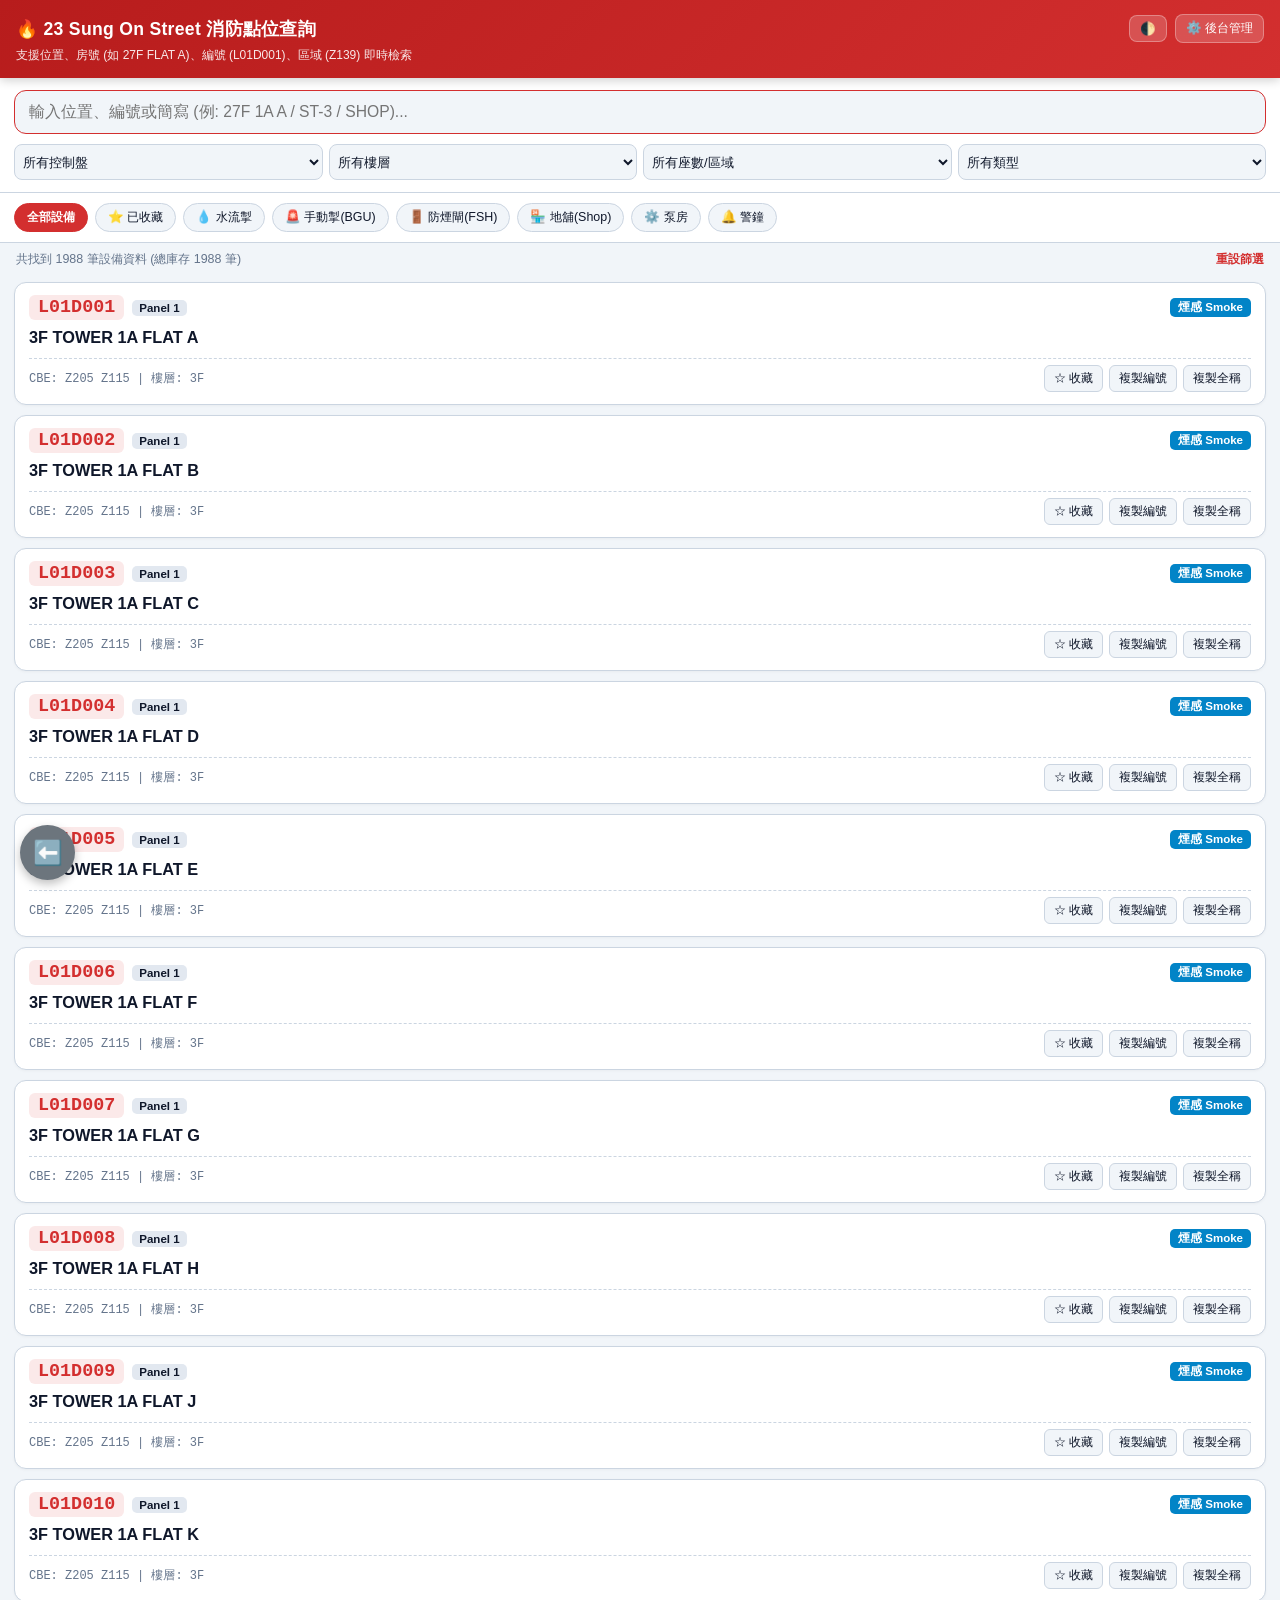
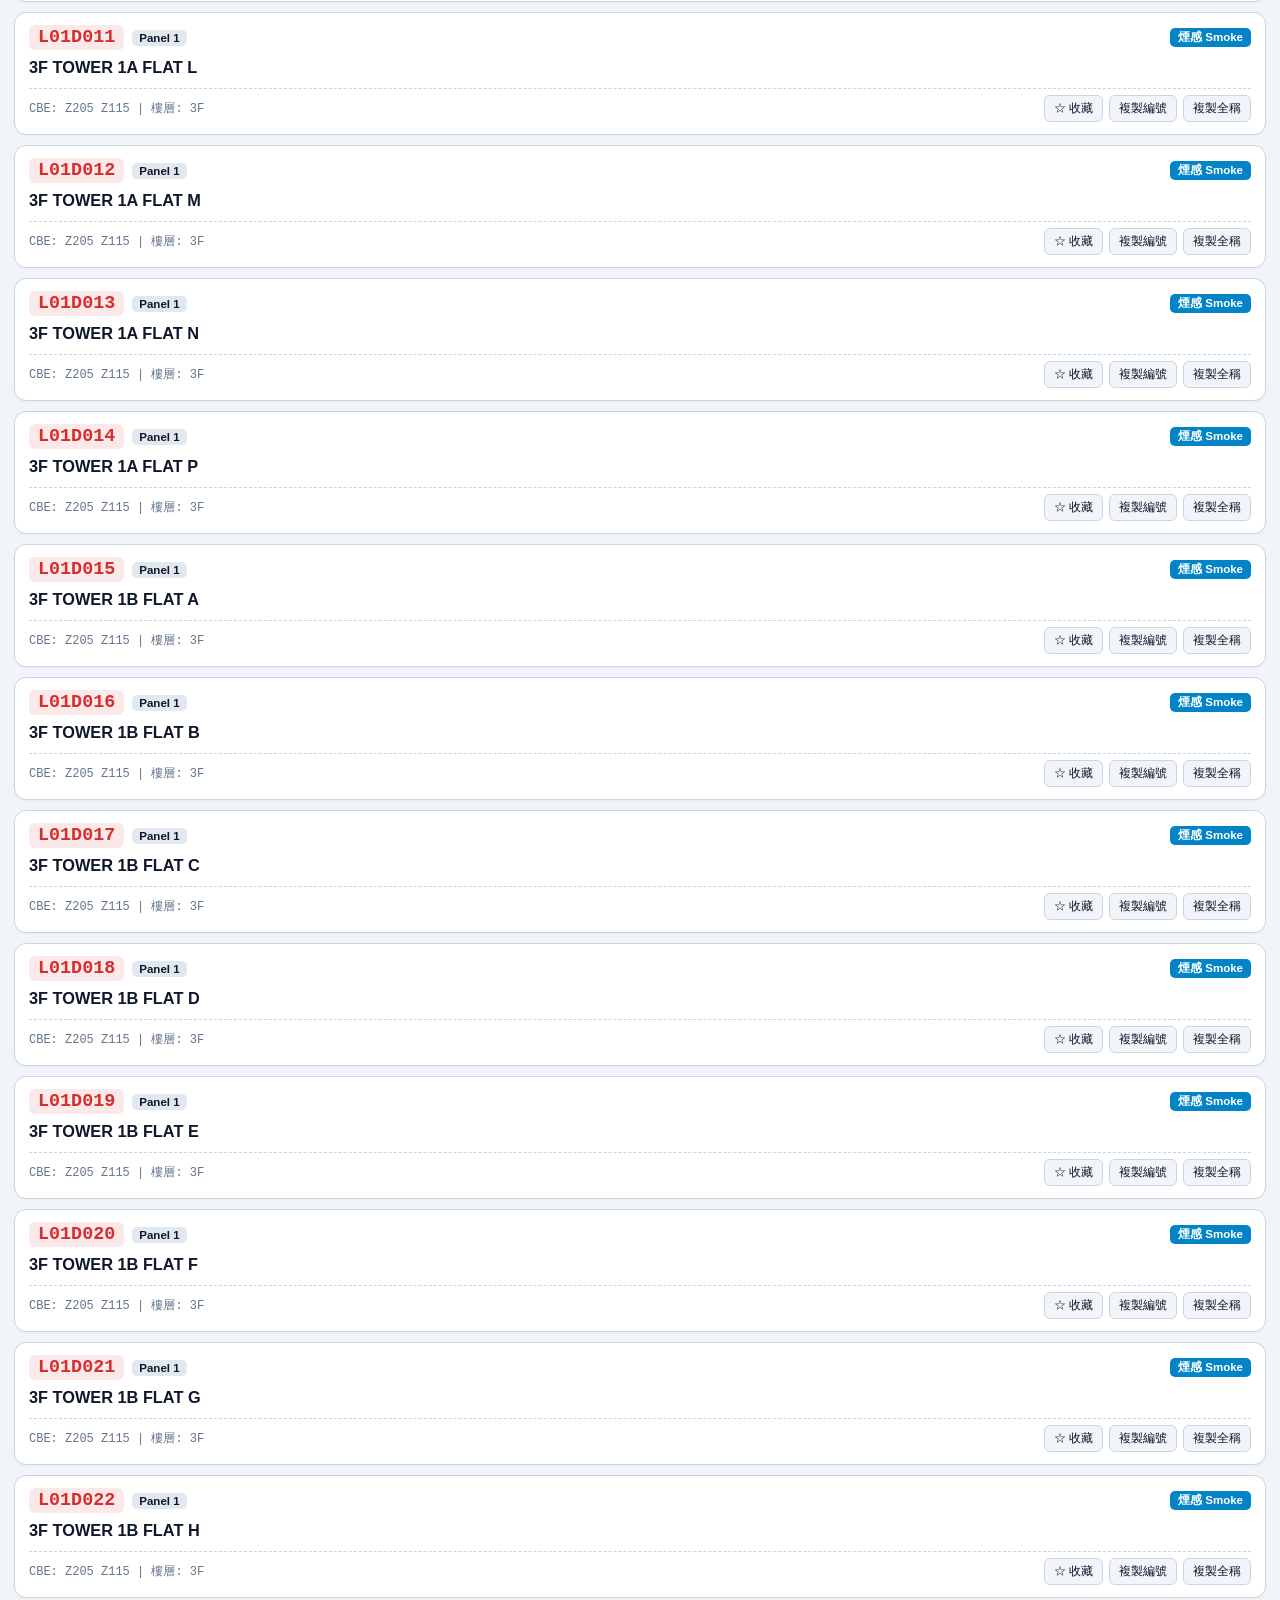
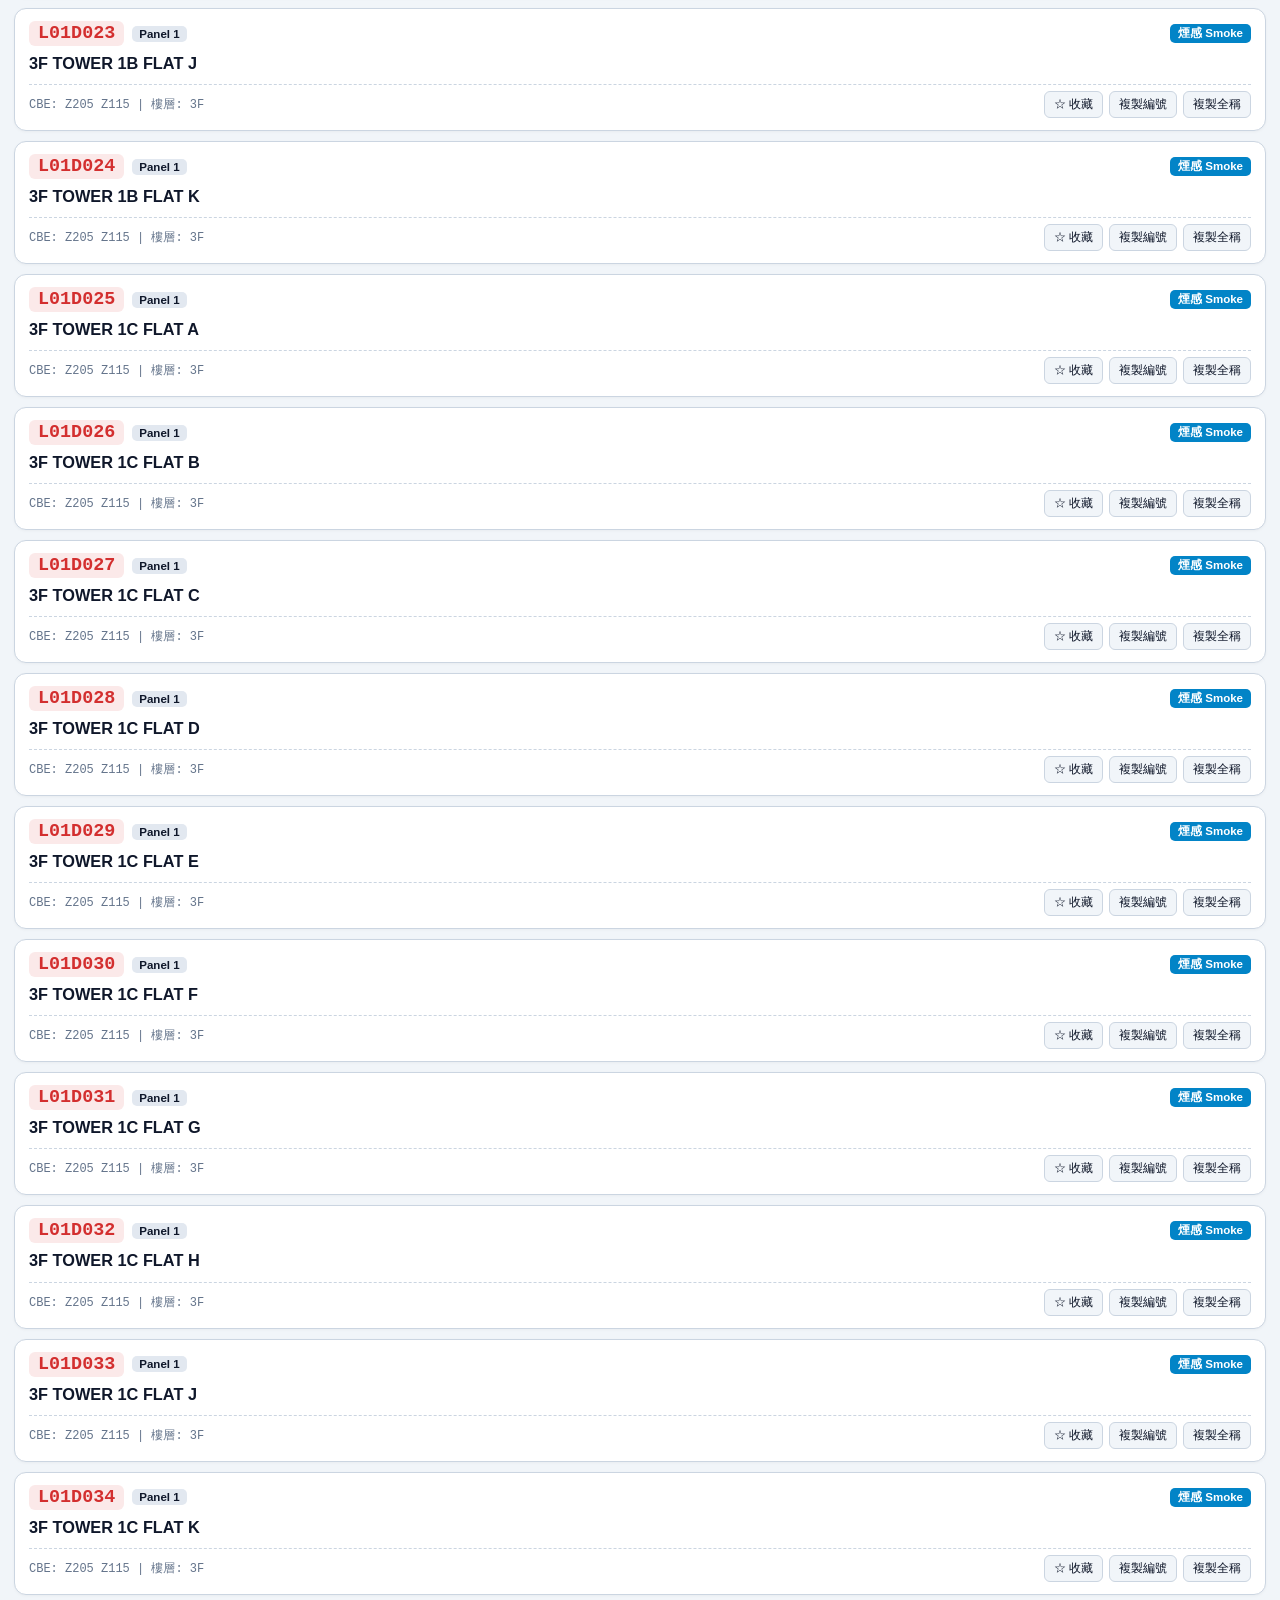
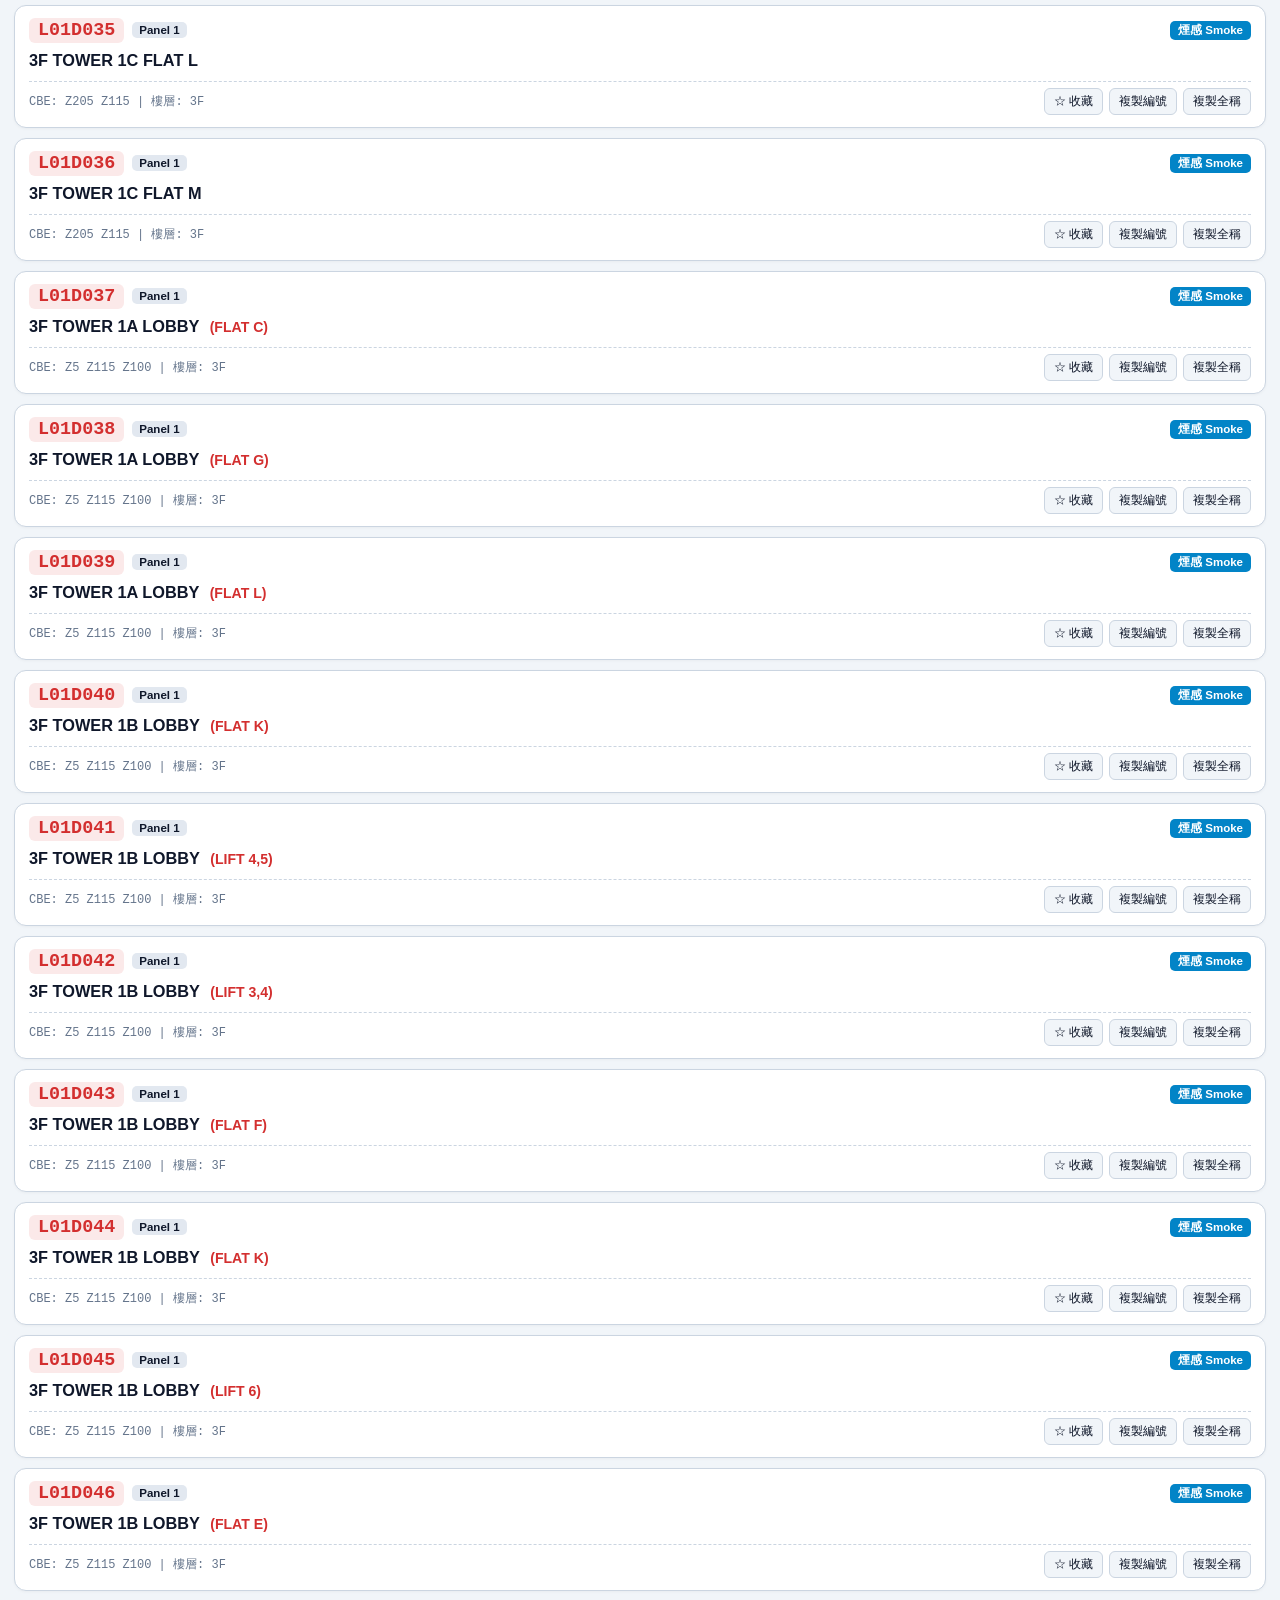
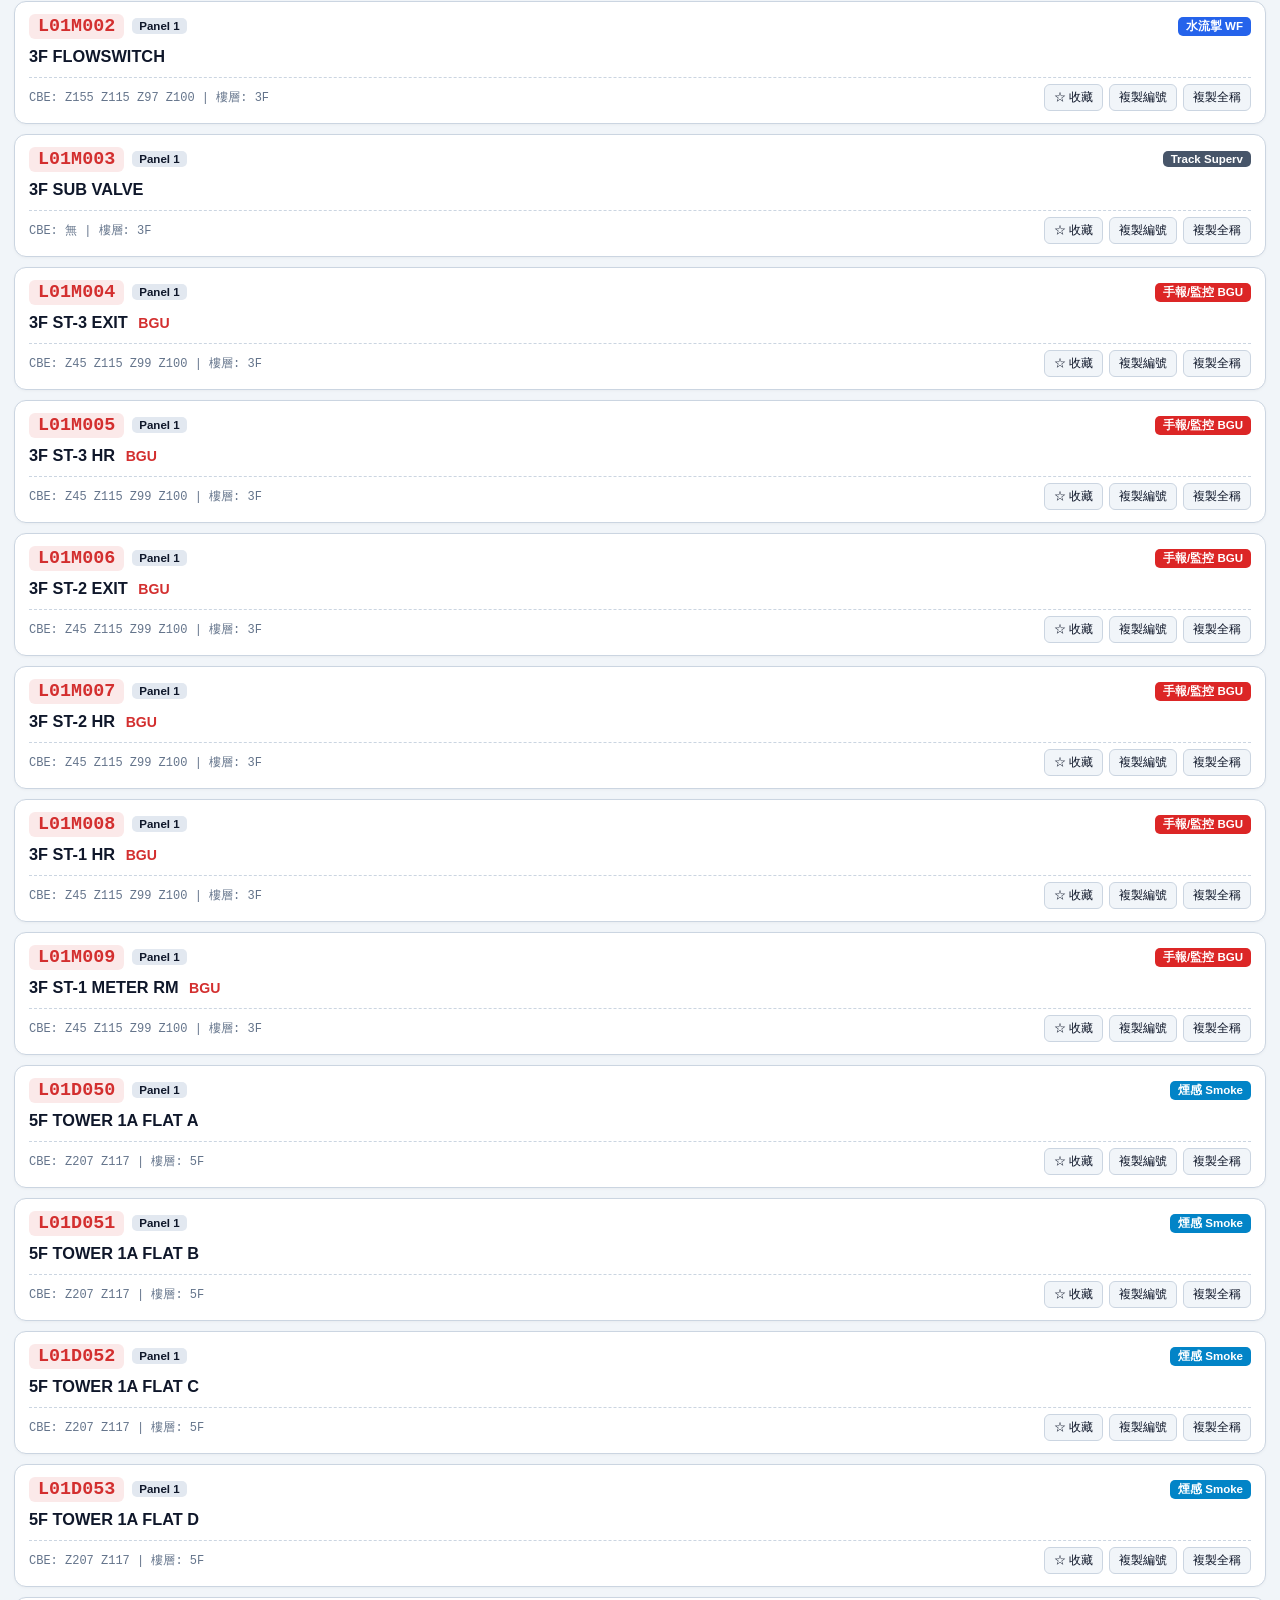
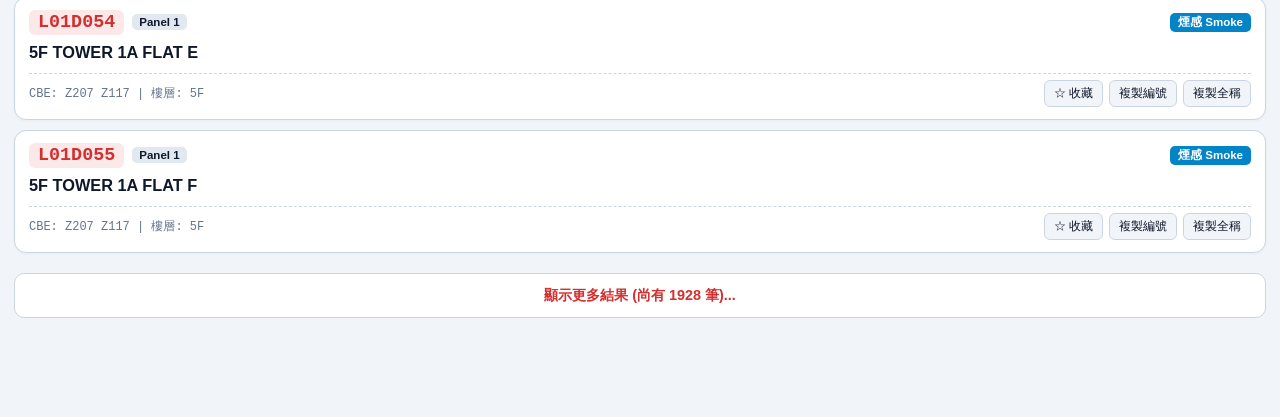
<file: afa/index.html>
<!DOCTYPE html>
<html lang="zh-HK">
<head>
  <meta charset="UTF-8">
  <meta name="viewport" content="width=device-width, initial-scale=1.0, maximum-scale=1.0, user-scalable=no">
  <title>23 Sung On Street 消防設備編號查詢</title>
  <style>
    :root {
      --primary: #d32f2f;
      --primary-soft: rgba(211, 47, 47, 0.1);
      --bg: #f1f5f9;
      --card: #ffffff;
      --text: #0f172a;
      --sub: #64748b;
      --border: #cbd5e1;
      --chip: #e2e8f0;
      --smoke: #0284c7;
      --heat: #ea580c;
      --bgu: #dc2626;
      --wf: #2563eb;
      --ctrl: #7c3aed;
      --sup: #475569;
    }
    [data-theme="dark"] {
      --primary: #ef5350;
      --primary-soft: rgba(239, 83, 80, 0.18);
      --bg: #0f172a;
      --card: #1e293b;
      --text: #f8fafc;
      --sub: #94a3b8;
      --border: #334155;
      --chip: #334155;
    }
    * { box-sizing: border-box; margin: 0; padding: 0; -webkit-tap-highlight-color: transparent; }
    body { font-family: -apple-system, BlinkMacSystemFont, "Segoe UI", Roboto, "PingFang HK", sans-serif; background: var(--bg); color: var(--text); padding-bottom: 85px; }

    /* 頂部導航欄 */
    header {
      background: linear-gradient(135deg, #b71c1c, #d32f2f);
      color: #fff; padding: 14px 16px; position: sticky; top: 0; z-index: 100;
      box-shadow: 0 2px 10px rgba(0,0,0,0.2);
    }
    .header-top { display: flex; justify-content: space-between; align-items: center; }
    header h1 { font-size: 1.1rem; font-weight: 700; letter-spacing: 0.3px; }
    .header-actions { display: flex; gap: 8px; align-items: center; }
    .header-btn {
      background: rgba(255,255,255,0.18); color: #fff; border: 1px solid rgba(255,255,255,0.3);
      padding: 5px 10px; border-radius: 8px; font-size: 0.78rem; text-decoration: none; cursor: pointer;
    }
    header p { font-size: 0.75rem; opacity: 0.9; margin-top: 4px; }

    /* 搜尋與多維度篩選區 */
    .filter-panel { background: var(--card); padding: 12px 14px; border-bottom: 1px solid var(--border); }
    .search-wrap { position: relative; margin-bottom: 10px; }
    .search-input {
      width: 100%; height: 44px; border-radius: 12px; border: 1.5px solid var(--border);
      padding: 0 38px 0 14px; font-size: 0.98rem; background: var(--bg); color: var(--text); outline: none;
    }
    .search-input:focus { border-color: var(--primary); }
    .clear-btn {
      position: absolute; right: 10px; top: 8px; width: 28px; height: 28px;
      border: none; background: var(--chip); color: var(--text); border-radius: 50%;
      font-size: 1.1rem; cursor: pointer; display: none;
    }

    .select-grid { display: grid; grid-template-columns: repeat(4, 1fr); gap: 6px; }
    select {
      width: 100%; height: 36px; border-radius: 8px; border: 1px solid var(--border);
      background: var(--bg); color: var(--text); font-size: 0.8rem; padding: 0 4px; outline: none;
    }

    /* 快捷篩選標籤 */
    .quick-bar {
      display: flex; gap: 7px; overflow-x: auto; padding: 10px 14px;
      background: var(--card); border-bottom: 1px solid var(--border); white-space: nowrap;
    }
    .quick-bar::-webkit-scrollbar { display: none; }
    .chip {
      padding: 5px 12px; border-radius: 16px; font-size: 0.78rem; border: 1px solid var(--border);
      background: var(--bg); color: var(--text); cursor: pointer;
    }
    .chip.active { background: var(--primary); color: #fff; border-color: var(--primary); font-weight: 600; }

    /* 狀態統計列 */
    .status-bar {
      padding: 8px 16px; font-size: 0.78rem; color: var(--sub);
      display: flex; justify-content: space-between; align-items: center;
    }
    .reset-link { color: var(--primary); cursor: pointer; font-weight: 600; background: none; border: none; font-size: 0.78rem; }

    /* 設備卡片列表 */
    .list-container { padding: 6px 14px; display: flex; flex-direction: column; gap: 10px; }
    .card {
      background: var(--card); border-radius: 12px; padding: 12px 14px;
      border: 1px solid var(--border); box-shadow: 0 1px 3px rgba(0,0,0,0.04);
      display: flex; flex-direction: column; gap: 6px; position: relative;
    }
    .card-top { display: flex; justify-content: space-between; align-items: center; gap: 8px; }
    .addr-group { display: flex; align-items: center; gap: 8px; }
    .addr-badge {
      font-family: ui-monospace, SFMono-Regular, Menlo, monospace;
      font-size: 1.15rem; font-weight: 800; color: var(--primary);
      background: var(--primary-soft); padding: 2px 9px; border-radius: 6px;
    }
    .panel-tag { font-size: 0.72rem; font-weight: 600; padding: 2px 7px; border-radius: 5px; background: var(--chip); color: var(--text); }
    .type-badge { font-size: 0.72rem; font-weight: 600; padding: 2px 8px; border-radius: 5px; color: #fff; }
    .t-smoke { background: var(--smoke); }
    .t-heat { background: var(--heat); }
    .t-bgu { background: var(--bgu); }
    .t-wf { background: var(--wf); }
    .t-ctrl { background: var(--ctrl); }
    .t-sup { background: var(--sup); }

    .loc-main { font-size: 1.02rem; font-weight: 700; color: var(--text); line-height: 1.35; }
    .loc-sub { font-size: 0.88rem; font-weight: 600; color: var(--primary); margin-left: 6px; }
    .note-box {
      font-size: 0.78rem; background: rgba(234, 179, 8, 0.15); color: #b45309;
      padding: 4px 8px; border-radius: 6px; border-left: 3px solid #f59e0b;
    }
    [data-theme="dark"] .note-box { color: #fcd34d; }

    .card-footer {
      display: flex; justify-content: space-between; align-items: center;
      margin-top: 4px; padding-top: 6px; border-top: 1px dashed var(--border);
    }
    .cbe-text { font-family: monospace; font-size: 0.75rem; color: var(--sub); }
    .btn-group { display: flex; gap: 6px; }
    .act-btn {
      font-size: 0.75rem; padding: 4px 9px; border-radius: 6px;
      border: 1px solid var(--border); background: var(--bg); color: var(--text); cursor: pointer;
    }
    .act-btn.starred { color: #eab308; border-color: #eab308; font-weight: bold; }

    .load-more {
      margin: 14px; padding: 12px; border-radius: 10px; border: 1px solid var(--border);
      background: var(--card); color: var(--primary); font-weight: 700; font-size: 0.9rem;
      text-align: center; cursor: pointer;
    }

    /* 🌟 左下角返回物業助理派單系統按鈕 (所有人員皆可使用) */
    .fab-back-assist {
      position: fixed;
      bottom: 20px;
      left: 20px;
      width: 55px;
      height: 55px;
      background-color: #6c757d;
      color: white;
      border-radius: 50%;
      display: flex;
      align-items: center;
      justify-content: center;
      font-size: 24px;
      box-shadow: 0 4px 10px rgba(0,0,0,0.25);
      cursor: pointer;
      z-index: 1000;
      border: none;
      transition: transform 0.2s;
      text-decoration: none;
    }
    .fab-back-assist:active {
      transform: scale(0.9);
    }

    /* 右下角返回至頂懸浮按鈕 */
    .back-to-top {
      position: fixed;
      right: 20px;
      bottom: 20px;
      width: 50px;
      height: 50px;
      border-radius: 50%;
      background: var(--primary);
      color: #ffffff;
      border: none;
      box-shadow: 0 4px 12px rgba(0, 0, 0, 0.28);
      display: flex;
      flex-direction: column;
      align-items: center;
      justify-content: center;
      cursor: pointer;
      z-index: 999;
      opacity: 0;
      visibility: hidden;
      transform: translateY(12px);
      transition: opacity 0.25s ease, transform 0.25s ease, visibility 0.25s;
    }
    .back-to-top.show {
      opacity: 1;
      visibility: visible;
      transform: translateY(0);
    }
    .back-to-top:active {
      transform: scale(0.92);
    }
    .back-to-top span.arrow {
      font-size: 1.1rem;
      line-height: 1;
      font-weight: 800;
    }
    .back-to-top span.txt {
      font-size: 0.65rem;
      margin-top: 1px;
      font-weight: 600;
    }
  </style>
</head>
<body>

  <header>
    <div class="header-top">
      <h1>🔥 23 Sung On Street 消防點位查詢</h1>
      <div class="header-actions">
        <button class="header-btn" id="themeBtn" title="切換深淺色">🌓</button>
        <a href="admin.html" class="header-btn">⚙️ 後台管理</a>
      </div>
    </div>
    <p>支援位置、房號 (如 27F FLAT A)、編號 (L01D001)、區域 (Z139) 即時檢索</p>
  </header>

  <div class="filter-panel">
    <div class="search-wrap">
      <input type="text" id="searchInput" class="search-input" placeholder="輸入位置、編號或簡寫 (例: 27F 1A A / ST-3 / SHOP)..." autofocus>
      <button class="clear-btn" id="clearBtn">×</button>
    </div>
    <div class="select-grid">
      <select id="panelSelect">
        <option value="">所有控制盤</option>
        <option value="Panel 1">Panel 1 (3F-26F)</option>
        <option value="Panel 2">Panel 2 (27F-RF)</option>
        <option value="Panel 3">Panel 3 (BF-2F)</option>
      </select>
      <select id="floorSelect">
        <option value="">所有樓層</option>
      </select>
      <select id="towerSelect">
        <option value="">所有座數/區域</option>
        <option value="TOWER 1A">1A 座 (Tower 1A)</option>
        <option value="TOWER 1B">1B 座 (Tower 1B)</option>
        <option value="TOWER 1C">1C 座 (Tower 1C)</option>
        <option value="LOBBY">電梯大堂 (Lobby)</option>
        <option value="ST-">樓梯 (ST-1~10)</option>
        <option value="RM">機房/電房 (RM)</option>
      </select>
      <select id="typeSelect">
        <option value="">所有類型</option>
        <option value="Smoke">煙感 (Smoke)</option>
        <option value="Heat">熱感 (Heat)</option>
        <option value="Monitor">手報/監控 (BGU)</option>
        <option value="Waterflow">水流掣 (WF)</option>
        <option value="Track">副閥/監督 (Superv)</option>
        <option value="Control">警鐘/控制 (Control)</option>
        <option value="Relay">繼電器 (Relay)</option>
        <option value="Power">電源 (Power)</option>
      </select>
    </div>
  </div>

  <div class="quick-bar">
    <button class="chip active" data-quick="">全部設備</button>
    <button class="chip" data-quick="STARRED">⭐ 已收藏</button>
    <button class="chip" data-quick="FLOW">💧 水流掣</button>
    <button class="chip" data-quick="BGU">🚨 手動掣(BGU)</button>
    <button class="chip" data-quick="FIRE SHUTTER">🚪 防煙閘(FSH)</button>
    <button class="chip" data-quick="SHOP">🏪 地舖(Shop)</button>
    <button class="chip" data-quick="PUMP">⚙️ 泵房</button>
    <button class="chip" data-quick="ALARM BELL">🔔 警鐘</button>
  </div>

  <div class="status-bar">
    <span id="statText">載入中...</span>
    <button class="reset-link" id="resetBtn">重設篩選</button>
  </div>

  <div class="list-container" id="listContainer"></div>
  <div id="loadMoreWrap"></div>

  <!-- 🌟 左下角返回物業助理派單系統按鈕 (所有用戶皆顯示) -->
  <button id="assistBackBtn" class="fab-back-assist" onclick="window.location.replace('../assist-5x9k2/')" title="返回物業助理派單系統">⬅️</button>

  <!-- 右下角返回至頂按鈕 -->
  <button class="back-to-top" id="backToTopBtn" title="返回頂部" aria-label="返回頂部">
    <span class="arrow">↑</span>
    <span class="txt">至頂</span>
  </button>

  <script src="data.js"></script>
  <script>
    let allData = window.getAFAData ? window.getAFAData() : (window.AFA_DATA || []);
    let starredIds = JSON.parse(localStorage.getItem("AFA_STARRED_V1") || "[]");
    let quickMode = "";
    let displayLimit = 60;
    let currentFiltered = [];

    const searchInput = document.getElementById("searchInput");
    const clearBtn = document.getElementById("clearBtn");
    const panelSelect = document.getElementById("panelSelect");
    const floorSelect = document.getElementById("floorSelect");
    const towerSelect = document.getElementById("towerSelect");
    const typeSelect = document.getElementById("typeSelect");
    const listContainer = document.getElementById("listContainer");
    const loadMoreWrap = document.getElementById("loadMoreWrap");
    const statText = document.getElementById("statText");
    const backToTopBtn = document.getElementById("backToTopBtn");

    // 初始化樓層選單
    const floorOrder = ["B/F", "G/F", "1/F", "2/F", "3F", "5F", "6F", "7F", "8F", "9F", "10F", "11F", "12F", "15F", "16F", "17F", "18F", "19F", "20F", "21F", "22F", "23F", "25F", "26F", "27F", "28F", "29F", "30F", "31F", "32F", "33F", "35F", "R/F", "PANEL"];
    floorOrder.forEach(f => {
      const opt = document.createElement("option");
      opt.value = f;
      opt.textContent = f === "PANEL" ? "主機/跨層" : f;
      floorSelect.appendChild(opt);
    });

    function getTypeClass(type) {
      const t = (type || "").toUpperCase();
      if (t.includes("SMOKE")) return ["煙感 Smoke", "t-smoke"];
      if (t.includes("HEAT")) return ["熱感 Heat", "t-heat"];
      if (t.includes("WATERFLOW")) return ["水流掣 WF", "t-wf"];
      if (t.includes("MONITOR")) return ["手報/監控 BGU", "t-bgu"];
      if (t.includes("CONTROL") || t.includes("RELAY")) return [type, "t-ctrl"];
      return [type || "其他", "t-sup"];
    }

    function filterData() {
      const rawQ = searchInput.value.trim().toUpperCase();
      clearBtn.style.display = rawQ ? "block" : "none";

      const qTokens = rawQ ? rawQ.replace(/18/g, (m, offset, str) => str.includes("TOWER 18") ? "1B" : m).split(/\s+/) : [];
      const pVal = panelSelect.value;
      const fVal = floorSelect.value;
      const twVal = towerSelect.value;
      const tyVal = typeSelect.value;

      currentFiltered = allData.filter(item => {
        if (pVal && item.panel !== pVal) return false;
        if (fVal && item.floor !== fVal) return false;
        if (tyVal && !(item.type || "").toUpperCase().includes(tyVal.toUpperCase())) return false;

        const fullStr = `${item.panel} ${item.loop || ""} ${item.add} ${item.type} ${item.label} ${item.sub || ""} ${item.zone || ""} ${item.floor || ""} ${item.note || ""}`.toUpperCase();

        if (twVal && !fullStr.includes(twVal.toUpperCase())) return false;

        if (quickMode === "STARRED") {
          if (!starredIds.includes(item.id)) return false;
        } else if (quickMode) {
          if (!fullStr.includes(quickMode)) return false;
        }

        if (qTokens.length > 0) {
          return qTokens.every(tk => fullStr.includes(tk));
        }
        return true;
      });

      displayLimit = 60;
      renderList();
    }

    function renderList() {
      statText.textContent = `共找到 ${currentFiltered.length} 筆設備資料 (總庫存 ${allData.length} 筆)`;

      if (currentFiltered.length === 0) {
        listContainer.innerHTML = `<div style="text-align:center;padding:50px 20px;color:var(--sub);">找不到符合條件的消防設備，請嘗試放寬關鍵字或按「重設篩選」。</div>`;
        loadMoreWrap.innerHTML = "";
        return;
      }

      const slice = currentFiltered.slice(0, displayLimit);
      listContainer.innerHTML = slice.map(item => {
        const [typeLabel, typeCls] = getTypeClass(item.type);
        const isStar = starredIds.includes(item.id);
        return `
          <div class="card">
            <div class="card-top">
              <div class="addr-group">
                <span class="addr-badge">${item.add}</span>
                <span class="panel-tag">${item.panel}</span>
              </div>
              <span class="type-badge ${typeCls}">${typeLabel}</span>
            </div>
            <div class="loc-main">
              ${item.label}
              ${item.sub ? `<span class="loc-sub">${item.sub}</span>` : ""}
            </div>
            ${item.note ? `<div class="note-box">📝 備註：${item.note}</div>` : ""}
            <div class="card-footer">
              <span class="cbe-text">CBE: ${item.zone || "無"} | 樓層: ${item.floor || "-"}</span>
              <div class="btn-group">
                <button class="act-btn ${isStar ? "starred" : ""}" onclick="toggleStar('${item.id}')">${isStar ? "★ 已收藏" : "☆ 收藏"}</button>
                <button class="act-btn" onclick="copyText('${item.add}', this)">複製編號</button>
                <button class="act-btn" onclick="copyText('${item.panel} ${item.add} - ${item.label} ${item.sub || ""}', this)">複製全稱</button>
              </div>
            </div>
          </div>
        `;
      }).join("");

      if (currentFiltered.length > displayLimit) {
        loadMoreWrap.innerHTML = `<div class="load-more" onclick="loadMore()">顯示更多結果 (尚有 ${currentFiltered.length - displayLimit} 筆)...</div>`;
      } else {
        loadMoreWrap.innerHTML = "";
      }
    }

    window.loadMore = function () {
      displayLimit += 80;
      renderList();
    };

    window.copyText = function (txt, btn) {
      navigator.clipboard.writeText(txt.trim());
      const old = btn.textContent;
      btn.textContent = "✓ 已複製";
      setTimeout(() => btn.textContent = old, 1200);
    };

    window.toggleStar = function (id) {
      if (starredIds.includes(id)) {
        starredIds = starredIds.filter(x => x !== id);
      } else {
        starredIds.push(id);
      }
      localStorage.setItem("AFA_STARRED_V1", JSON.stringify(starredIds));
      if (quickMode === "STARRED") filterData();
      else renderList();
    };

    // 滾動監聽：顯示/隱藏右下角「返回至頂」按鈕
    window.addEventListener("scroll", () => {
      if (window.scrollY > 260) {
        backToTopBtn.classList.add("show");
      } else {
        backToTopBtn.classList.remove("show");
      }
    }, { passive: true });

    backToTopBtn.addEventListener("click", () => {
      window.scrollTo({ top: 0, behavior: "smooth" });
    });

    // 事件綁定
    searchInput.addEventListener("input", filterData);
    clearBtn.addEventListener("click", () => { searchInput.value = ""; filterData(); searchInput.focus(); });
    [panelSelect, floorSelect, towerSelect, typeSelect].forEach(el => el.addEventListener("change", filterData));

    document.querySelectorAll(".chip").forEach(btn => {
      btn.addEventListener("click", () => {
        document.querySelectorAll(".chip").forEach(b => b.classList.remove("active"));
        btn.classList.add("active");
        quickMode = btn.dataset.quick;
        filterData();
      });
    });

    document.getElementById("resetBtn").addEventListener("click", () => {
      searchInput.value = "";
      panelSelect.value = "";
      floorSelect.value = "";
      towerSelect.value = "";
      typeSelect.value = "";
      quickMode = "";
      document.querySelectorAll(".chip").forEach((b, i) => b.classList.toggle("active", i === 0));
      filterData();
    });

    // 深色模式切換
    const themeBtn = document.getElementById("themeBtn");
    if (localStorage.getItem("AFA_THEME") === "dark") document.documentElement.setAttribute("data-theme", "dark");
    themeBtn.addEventListener("click", () => {
      const isDark = document.documentElement.getAttribute("data-theme") === "dark";
      if (isDark) {
        document.documentElement.removeAttribute("data-theme");
        localStorage.setItem("AFA_THEME", "light");
      } else {
        document.documentElement.setAttribute("data-theme", "dark");
        localStorage.setItem("AFA_THEME", "dark");
      }
    });

    // 監聽後台更新
    window.addEventListener("storage", () => {
      allData = window.getAFAData();
      filterData();
    });

    filterData();
  </script>
</body>
</html>
</file>
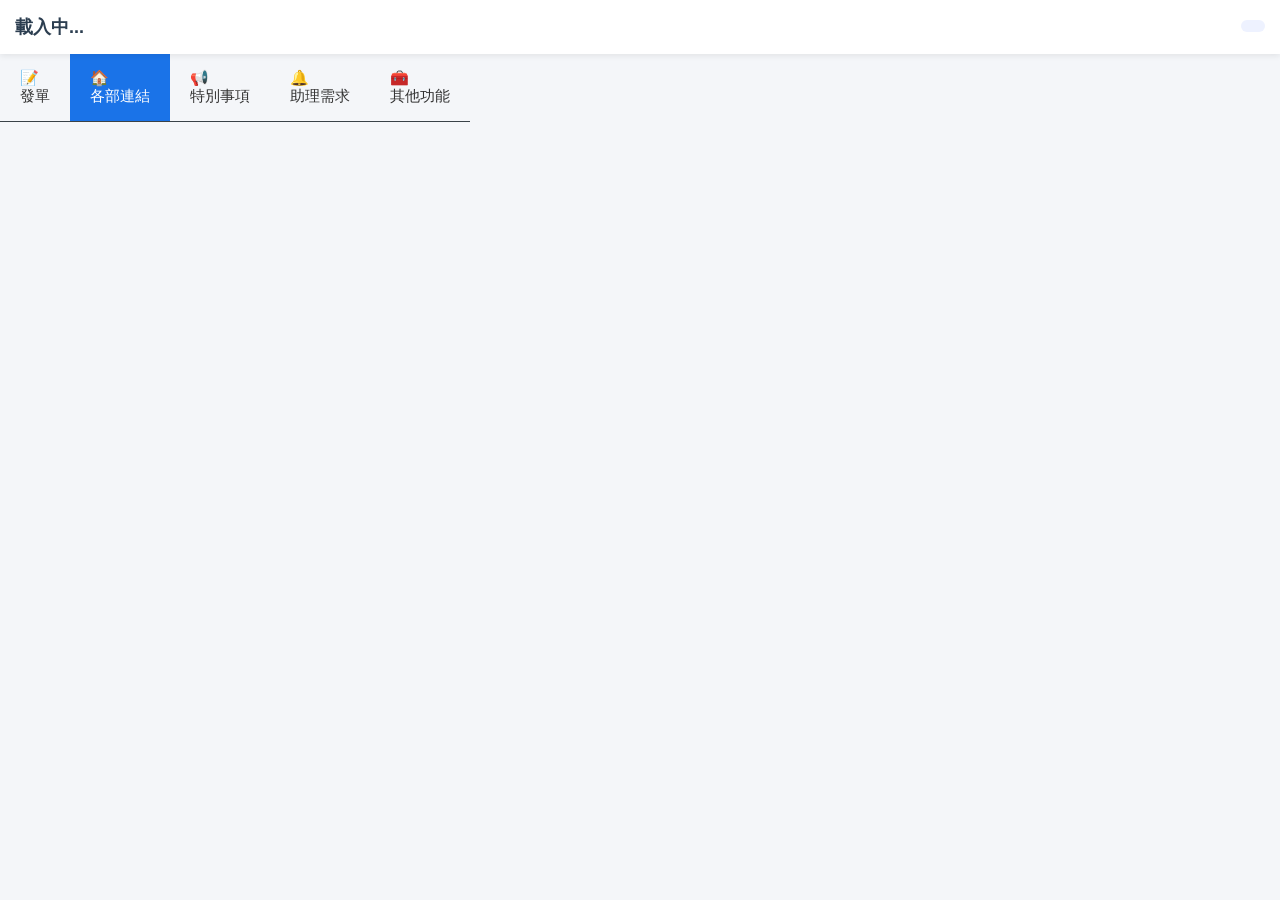
<file: admin_dashboard/mobile.html>
<!DOCTYPE html>
<html lang="zh-TW">
<head>
    <meta charset="UTF-8">
    <link rel="stylesheet" href="../common.css">
    <link rel="stylesheet" href="shared.css">
    <meta name="viewport" content="width=device-width, initial-scale=1.0, maximum-scale=1.0, user-scalable=no">
    <title>大樓巡邏系統 - 手機助理端</title>
    <style>
        /* 🌟 修正電腦版 shared.css 左右並排問題，強制改為上下垂直滿版配置 */
        html, body {
            margin: 0 !important;
            padding: 0 !important;
            width: 100% !important;
            height: 100% !important;
            display: flex !important;
            flex-direction: column !important;
            overflow: hidden !important;
            background-color: #f4f6f9;
        }

        /* 🌟 頂部列固定在最上方，佔滿 100% 寬度 */
        .topbar {
            width: 100% !important;
            height: auto !important;
            min-height: 54px !important;
            padding: 10px 15px !important;
            display: flex !important;
            flex-direction: row !important;
            justify-content: space-between !important;
            align-items: center !important;
            background: white !important;
            box-shadow: 0 2px 6px rgba(0,0,0,0.08) !important;
            box-sizing: border-box !important;
            flex-shrink: 0 !important;
            position: relative !important;
            z-index: 1000 !important;
        }

        #topbarTitle {
            margin: 0 !important;
            font-size: 18px !important;
            font-weight: bold !important;
            color: #2c3e50 !important;
            white-space: nowrap !important;
            overflow: hidden !important;
            text-overflow: ellipsis !important;
        }

        /* 🌟 頭像按鈕緊湊顯示於右上角 */
        .profile-trigger {
            display: inline-flex !important;
            align-items: center !important;
            gap: 4px !important;
            font-size: 14px !important;
            padding: 6px 12px !important;
            border-radius: 20px !important;
            background: #eef2ff !important;
            color: #1a73e8 !important;
            font-weight: bold !important;
            white-space: nowrap !important;
            cursor: pointer !important;
        }

        /* 🌟 主內容區佔滿 100% 寬度，字體恢復正常大小 */
        .main-content {
            width: 100% !important;
            max-width: 100% !important;
            margin: 0 !important;
            padding: 0 !important;
            flex: 1 1 auto !important;
            height: calc(100vh - 115px) !important;
            overflow-y: auto !important;
            box-sizing: border-box !important;
            -webkit-overflow-scrolling: touch;
        }

        .content-body {
            width: 100% !important;
            padding: 12px !important;
            padding-bottom: 90px !important;
            box-sizing: border-box !important;
        }

        /* 🌟 其他功能彈窗獨立高權重樣式，確保不被底部導覽列遮擋且能正常關閉 */
        #otherFunctionsModal {
            display: none;
            position: fixed !important;
            top: 0 !important;
            left: 0 !important;
            width: 100% !important;
            height: 100% !important;
            background: rgba(0, 0, 0, 0.55) !important;
            z-index: 9999 !important;
            justify-content: center !important;
            align-items: center !important;
        }

        .fn-option-list {
            display: flex;
            flex-direction: column;
            gap: 12px;
            margin-top: 15px;
        }
        .fn-option-btn {
            display: flex;
            align-items: center;
            justify-content: space-between;
            padding: 15px 18px;
            border-radius: 10px;
            border: 1px solid #dce1e7;
            background: #f8fafc;
            color: #1e293b;
            font-size: 16px;
            font-weight: bold;
            cursor: pointer;
            text-decoration: none;
            transition: 0.2s;
            width: 100%;
            box-sizing: border-box;
        }
        .fn-option-btn:active {
            background: #e8f0fe;
            border-color: #1a73e8;
            color: #1a73e8;
        }
        .fn-option-left {
            display: flex;
            align-items: center;
            gap: 12px;
        }
        .fn-option-icon {
            font-size: 22px;
        }
    </style>
</head>
<body onclick="window.closeProfileMenu(event)">

    <!-- 手機版精簡頂部列 (固定於上方) -->
    <div class="topbar">
        <h2 id="topbarTitle">載入中...</h2>
        <div style="position: relative; flex-shrink: 0;">
            <div id="currentUserDisplay" class="profile-trigger" onclick="window.toggleProfileMenu(event)"></div>
            <div id="profileMenu" class="profile-dropdown-content" style="right: 0; left: auto; min-width: 150px;">
                <button type="button" class="btn btn-primary" style="width: 100%; margin-bottom: 8px; font-size: 14px;" onclick="window.openOtherFunctionsModal(event)">🧰 其他功能</button>
                <button type="button" class="btn btn-info" style="width: 100%; margin-bottom: 8px; font-size: 14px;" onclick="window.openIssuedWorkOrdersModal()">📤 已發工單</button>
                <button type="button" class="btn btn-warning" style="width: 100%; margin-bottom: 8px; font-size: 14px;" onclick="window.openSelfPasswordModal()">🔑 更改密碼</button>
                <button type="button" class="btn btn-danger" style="width: 100%; margin: 0; font-size: 14px;" onclick="window.performLogout()">🚪 登出系統</button>
            </div>
        </div>
    </div>

    <!-- 手機版主內容區 (100% 滿版寬度) -->
    <div class="main-content" id="mainContentContainer" style="display: none;">
        <div class="content-body">
            
            <!-- 手機版專屬：主頁 (各部門跳轉 + 其他功能) -->
            <div id="view-mobile-home" class="view-section active">
                <div class="card" style="text-align: center;">
                    <h3 style="margin-top:0; color: var(--primary);">跳轉至各部門系統</h3>
                    <button type="button" class="btn btn-primary" style="width: 100%; padding: 15px; font-size: 16px; margin-bottom: 12px;" onclick="window.open('../assist-5x9k2/', '_blank')">📋 物業助理派單系統</button>
                    <button type="button" class="btn btn-info" style="width: 100%; padding: 15px; font-size: 16px; margin-bottom: 12px;" onclick="window.open('../engineering/', '_blank')">🔧 工程部派單後台</button>
                    <button type="button" class="btn btn-warning" style="width: 100%; padding: 15px; font-size: 16px; margin-bottom: 12px;" onclick="window.open('../cleaning/', '_blank')">🧹 清潔部派單後台</button>
                    <button type="button" class="btn btn-success" style="width: 100%; padding: 15px; font-size: 16px; margin-bottom: 0; background-color: #6f42c1; border-color: #6f42c1;" onclick="window.openOtherFunctionsModal(event)">🧰 其他功能 (電話薄 / 消防碼 / 日常須知)</button>
                </div>
            </div>
            
            <!-- 視圖：特別事項通知 -->
            <div id="view-notices" class="view-section">
                <div class="card">
                    <div class="card-header">📢 特別通知</div>
                    <table style="width: 100%;">
                        <tbody id="noticesTableBody"></tbody>
                    </table>
                </div>
            </div>

            <!-- 視圖：物業助理需求通知 -->
            <div id="view-assistant" class="view-section">
                <div class="card">
                    <div class="card-header">🔔 助理需求通知</div>
                    <table style="width: 100%;">
                        <tbody id="assistantRequestsTableBody"></tbody>
                    </table>
                </div>
            </div>

        </div> 
    </div> 

    <!-- 手機版底部導覽列 -->
    <div class="mobile-bottom-nav" style="display: flex;">
        <div class="nav-item" onclick="window.openManualIssueModal()">📝<br>發單</div>
        <div class="nav-item active" onclick="window.switchAdminView('view-mobile-home', this)">🏠<br>各部連結</div>
        <div class="nav-item" onclick="window.switchAdminView('view-notices', this)">📢<br>特別事項</div>
        <div class="nav-item" onclick="window.switchAdminView('view-assistant', this)">
            🔔<br>助理需求
            <span id="assistantBadge" class="nav-badge" style="display:none;">0</span>
        </div>
        <div class="nav-item" onclick="window.openOtherFunctionsModal(event)">🧰<br>其他功能</div>
    </div>

    <!-- 🌟 「其他功能」彈窗 (3個選項：電話薄、消防碼、日常須知) -->
    <div id="otherFunctionsModal" class="modal" onclick="if(event.target===this) window.closeOtherFunctionsModal(event)">
        <div class="modal-content" style="width:92%; max-width:400px; background:white; padding:25px; border-radius:12px; position:relative; z-index:10000;">
            <h3 style="margin-top:0; color:var(--primary); display:flex; align-items:center; gap:8px;">🧰 其他功能選單</h3>
            <p style="font-size:13px; color:#666; margin-top:-6px;">請選擇您要使用的輔助工具：</p>
            <div class="fn-option-list">
                <!-- 選項 1：電話薄 -->
                <button type="button" class="fn-option-btn" onclick="window.openPhonebook()">
                    <div class="fn-option-left">
                        <span class="fn-option-icon">📞</span>
                        <span>電話薄</span>
                    </div>
                    <span>➔</span>
                </button>
                <!-- 選項 2：消防碼 (跳轉至 ../afa/) -->
                <button type="button" class="fn-option-btn" onclick="window.location.href='../afa/'">
                    <div class="fn-option-left">
                        <span class="fn-option-icon">🔥</span>
                        <span>消防碼</span>
                    </div>
                    <span>➔</span>
                </button>
                <!-- 選項 3：日常須知 -->
                <button type="button" class="fn-option-btn" onclick="window.openDailyGuide()">
                    <div class="fn-option-left">
                        <span class="fn-option-icon">📖</span>
                        <span>日常須知</span>
                    </div>
                    <span>➔</span>
                </button>
            </div>
            <button type="button" class="btn btn-secondary" style="width: 100%; margin-top: 18px; padding: 12px; font-size: 15px; background: #6c757d; color: white; border: none; border-radius: 8px; cursor: pointer;" onclick="window.closeOtherFunctionsModal(event)">關閉視窗</button>
        </div>
    </div>

    <!-- 新增與編輯特別事項通知 -->
    <div id="noticeModal" class="modal">
        <div class="modal-content" style="width:95%;">
            <h3 id="noticeModalTitle" style="color:var(--primary); margin-top:0;">📢 發佈通知</h3>
            <input type="hidden" id="editNoticeId">
            <div class="form-group"><label>通知內容</label><textarea id="noticeTextInput" class="form-control" rows="3"></textarea></div>
            <div class="form-group"><label>生效日期</label><input type="date" id="noticeStartDate" class="form-control"></div>
            <div class="form-group"><label>結束日期</label><input type="date" id="noticeEndDate" class="form-control"></div>
            <div class="form-group" style="display:none;">
                <input type="checkbox" class="notice-dept-chk" value="工程部" checked><input type="checkbox" class="notice-dept-chk" value="清潔部" checked>
                <input type="checkbox" class="notice-dept-chk" value="管理部" checked><input type="checkbox" class="notice-dept-chk" value="物業助理" checked>
                <input type="checkbox" class="notice-dept-chk" value="全體" checked>
            </div>
            <div style="display: flex; gap: 10px; margin-top: 20px;">
                <button class="btn btn-success" style="flex: 1;" onclick="window.
</file>
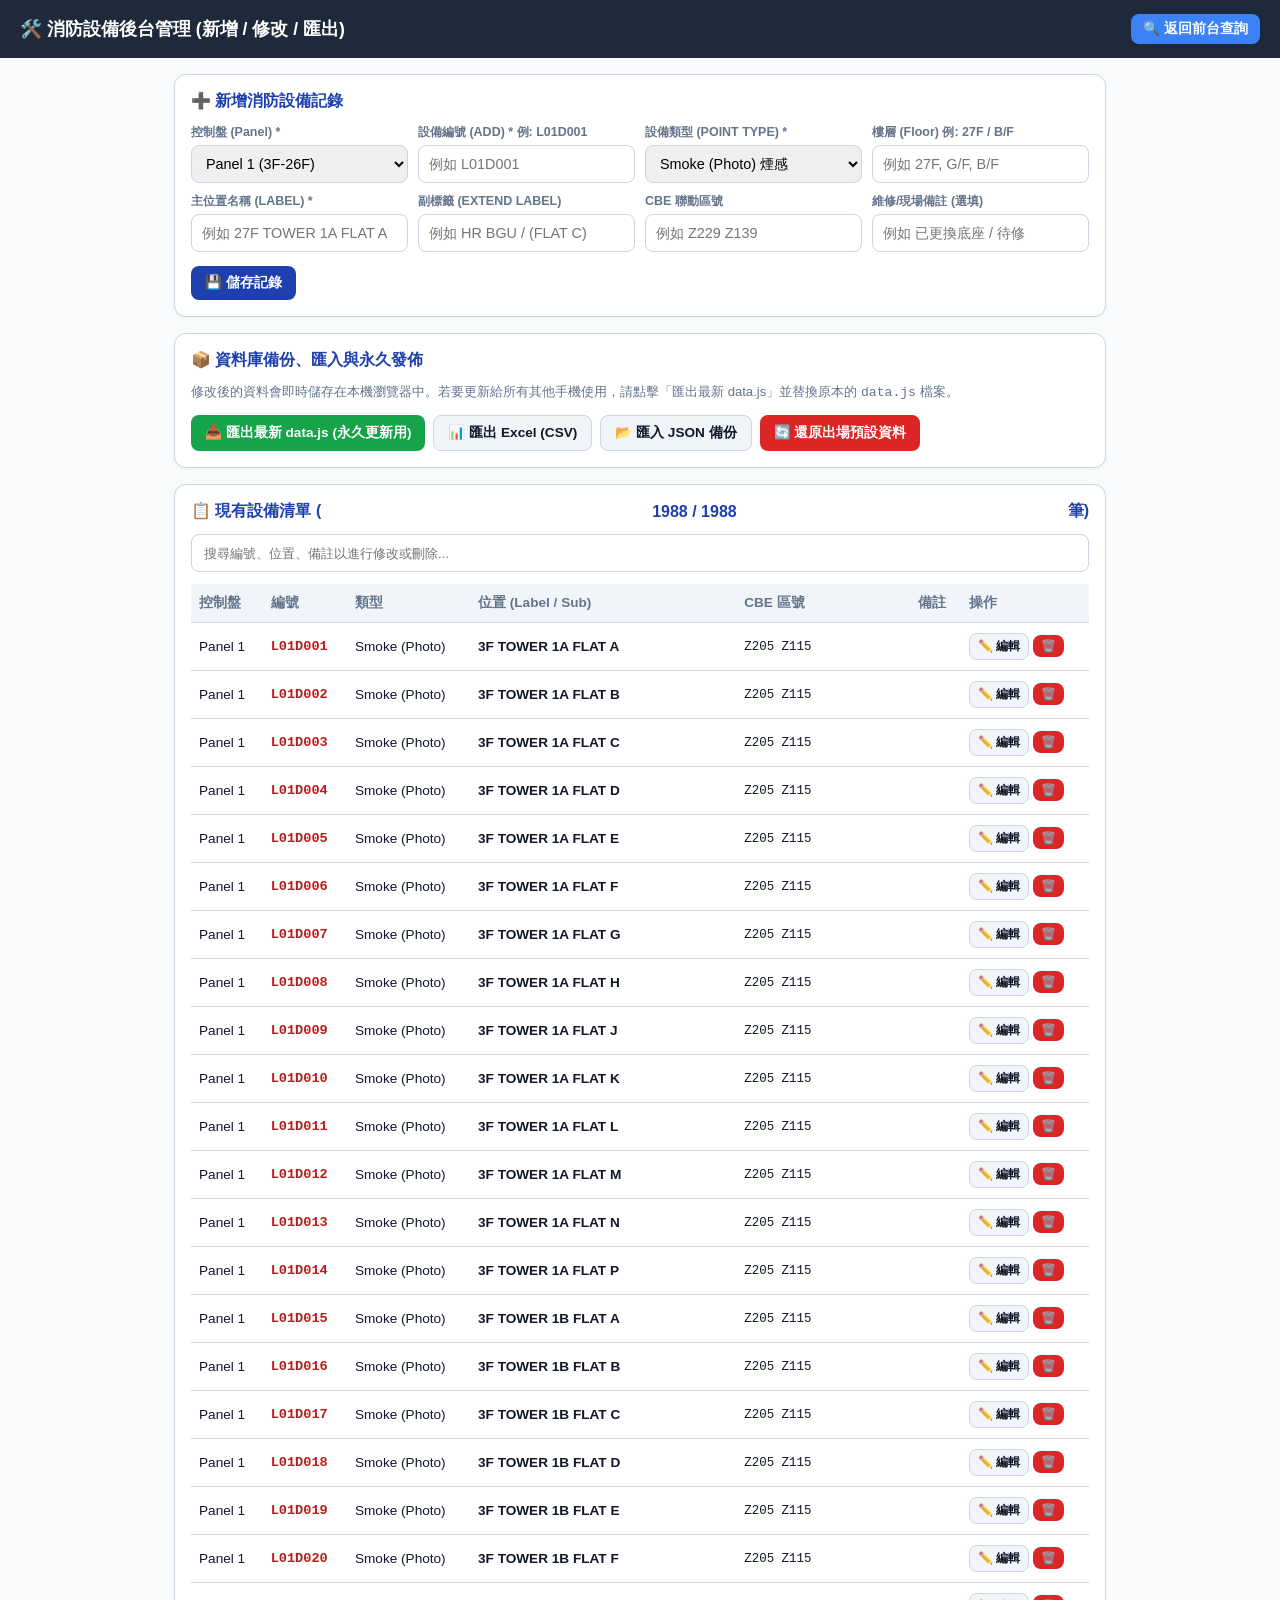
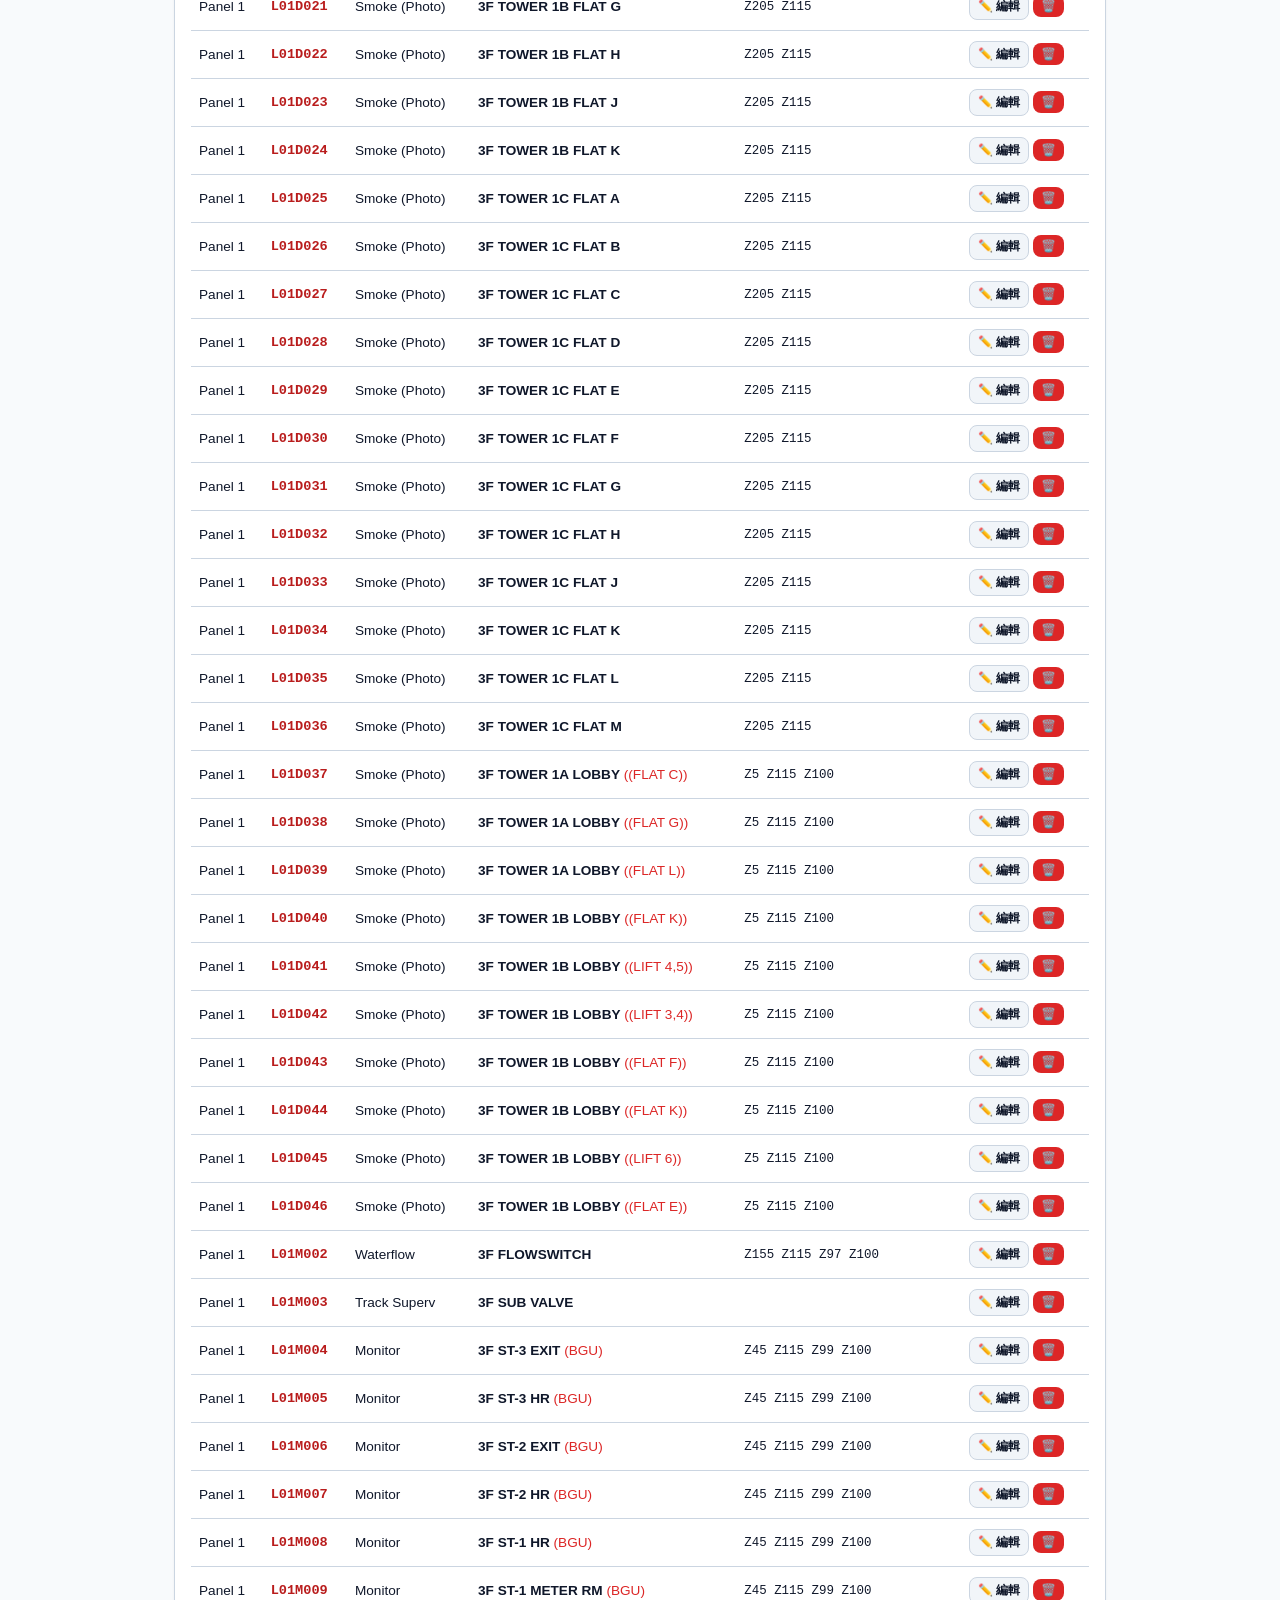
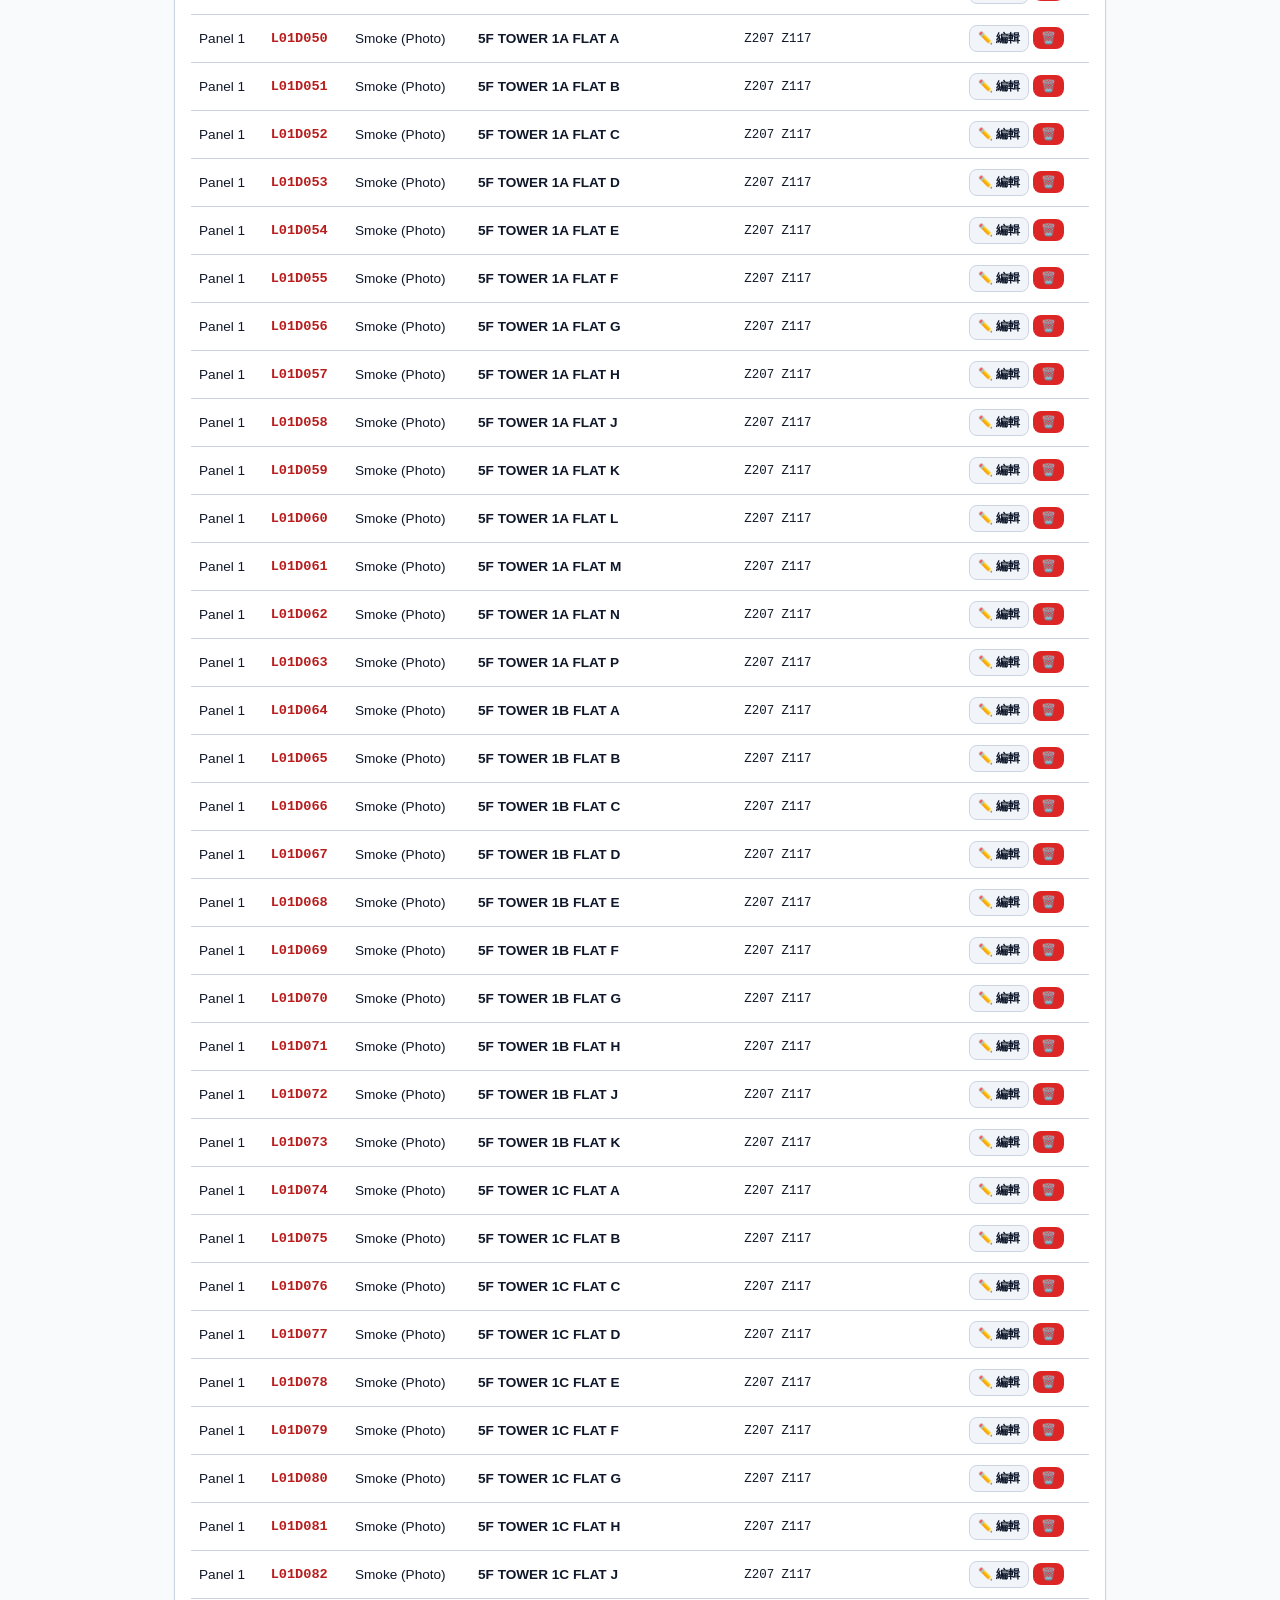
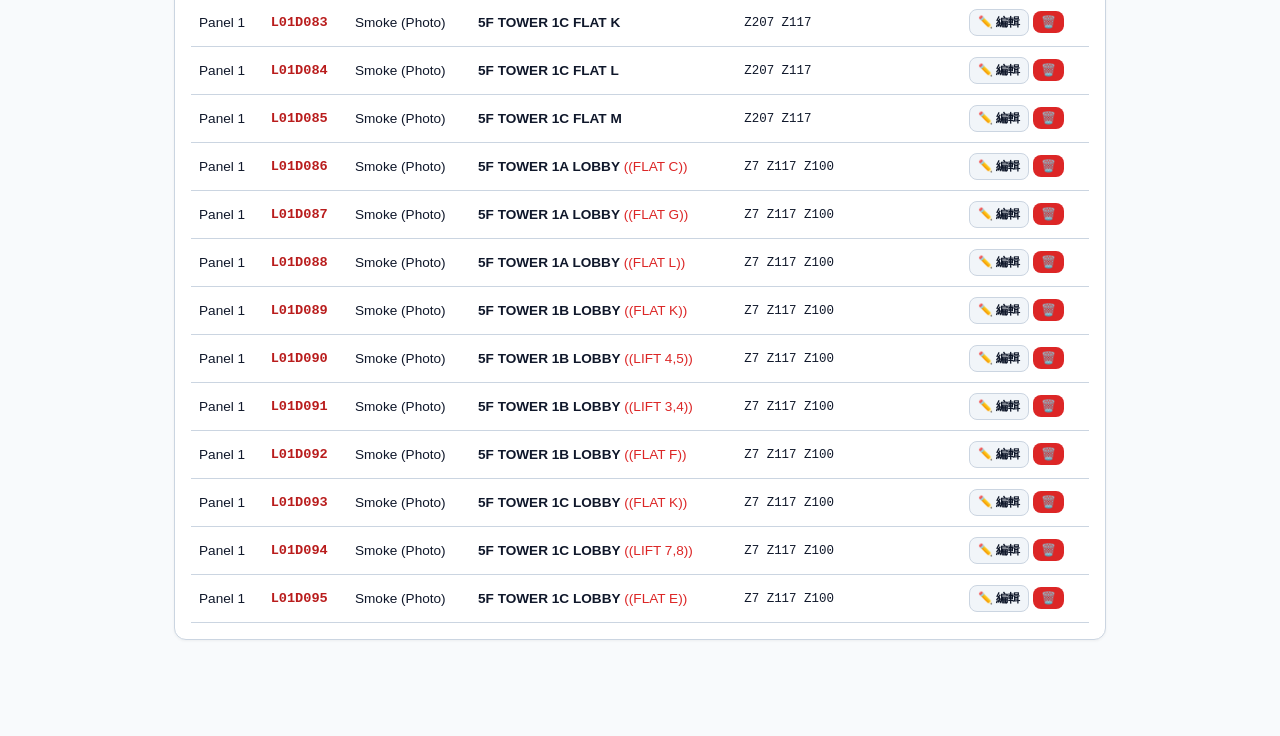
<file: afa/admin.html>
<!DOCTYPE html>
<html lang="zh-HK">
<head>
  <meta charset="UTF-8">
  <meta name="viewport" content="width=device-width, initial-scale=1.0">
  <title>消防設備後台管理系統- 23 Sung On Street</title>
  <style>
    :root {
      --primary: #1e40af;
      --danger: #dc2626;
      --success: #16a34a;
      --bg: #f8fafc;
      --card: #ffffff;
      --text: #0f172a;
      --sub: #64748b;
      --border: #cbd5e1;
    }
    * { box-sizing: border-box; margin: 0; padding: 0; }
    body { font-family: -apple-system, BlinkMacSystemFont, "Segoe UI", Roboto, sans-serif; background: var(--bg); color: var(--text); padding-bottom: 80px; }

    header {
      background: #1e293b; color: #fff; padding: 14px 20px;
      display: flex; justify-content: space-between; align-items: center; position: sticky; top: 0; z-index: 100;
    }
    header h1 { font-size: 1.1rem; }
    .back-btn {
      background: #3b82f6; color: #fff; text-decoration: none; padding: 6px 12px;
      border-radius: 8px; font-size: 0.85rem; font-weight: 600;
    }

    .container { max-width: 960px; margin: 16px auto; padding: 0 14px; display: flex; flex-direction: column; gap: 16px; }

    .card { background: var(--card); border-radius: 12px; padding: 16px; border: 1px solid var(--border); box-shadow: 0 1px 3px rgba(0,0,0,0.05); }
    .card h2 { font-size: 1rem; margin-bottom: 12px; color: var(--primary); display: flex; justify-content: space-between; align-items: center; }

    .form-grid { display: grid; grid-template-columns: repeat(auto-fit, minmax(180px, 1fr)); gap: 10px; }
    .form-group { display: flex; flex-direction: column; gap: 4px; }
    .form-group label { font-size: 0.78rem; font-weight: 600; color: var(--sub); }
    .form-group input, .form-group select {
      height: 38px; padding: 0 10px; border-radius: 8px; border: 1px solid var(--border); font-size: 0.9rem;
    }

    .btn-row { display: flex; flex-wrap: wrap; gap: 8px; margin-top: 14px; }
    button {
      padding: 8px 14px; border-radius: 8px; border: none; font-size: 0.85rem;
      font-weight: 600; cursor: pointer; transition: opacity 0.15s;
    }
    button:active { opacity: 0.8; }
    .btn-primary { background: var(--primary); color: #fff; }
    .btn-success { background: var(--success); color: #fff; }
    .btn-danger { background: var(--danger); color: #fff; }
    .btn-outline { background: #f1f5f9; color: var(--text); border: 1px solid var(--border); }

    .toolbar { display: flex; flex-wrap: wrap; gap: 8px; justify-content: space-between; align-items: center; margin-bottom: 12px; }
    .search-bar { flex: 1; min-width: 220px; height: 38px; padding: 0 12px; border-radius: 8px; border: 1px solid var(--border); }

    .table-wrap { overflow-x: auto; }
    table { width: 100%; border-collapse: collapse; font-size: 0.85rem; }
    th, td { padding: 10px 8px; border-bottom: 1px solid var(--border); text-align: left; }
    th { background: #f1f5f9; font-weight: 700; color: var(--sub); white-space: nowrap; }
    .mono { font-family: monospace; font-weight: 700; color: #b91c1c; }

    .toast {
      position: fixed; bottom: 80px; right: 20px; background: #0f172a; color: #fff;
      padding: 10px 18px; border-radius: 8px; font-size: 0.85rem; display: none; z-index: 200;
    }

    /* 右下角返回至頂懸浮按鈕 */
    .back-to-top {
      position: fixed;
      right: 18px;
      bottom: 24px;
      width: 46px;
      height: 46px;
      border-radius: 50%;
      background: var(--primary);
      color: #ffffff;
      border: none;
      box-shadow: 0 4px 12px rgba(0, 0, 0, 0.25);
      display: flex;
      flex-direction: column;
      align-items: center;
      justify-content: center;
      cursor: pointer;
      z-index: 999;
      opacity: 0;
      visibility: hidden;
      transform: translateY(12px);
      transition: opacity 0.25s ease, transform 0.25s ease, visibility 0.25s;
      padding: 0;
    }
    .back-to-top.show {
      opacity: 1;
      visibility: visible;
      transform: translateY(0);
    }
    .back-to-top span.arrow { font-size: 1.1rem; line-height: 1; font-weight: 800; }
    .back-to-top span.txt { font-size: 0.62rem; margin-top: 1px; font-weight: 600; }
  </style>
</head>
<body>

  <header>
    <h1>🛠️ 消防設備後台管理 (新增 / 修改 / 匯出)</h1>
    <a href="index.html" class="back-btn">🔍 返回前台查詢</a>
  </header>

  <div class="container">
    <!-- 新增 / 編輯表單 -->
    <div class="card">
      <h2 id="formTitle">➕ 新增消防設備記錄</h2>
      <input type="hidden" id="editId" value="">
      <div class="form-grid">
        <div class="form-group">
          <label>控制盤 (Panel) *</label>
          <select id="fPanel">
            <option value="Panel 1">Panel 1 (3F-26F)</option>
            <option value="Panel 2">Panel 2 (27F-RF)</option>
            <option value="Panel 3">Panel 3 (BF-2F)</option>
          </select>
        </div>
        <div class="form-group">
          <label>設備編號 (ADD) * 例: L01D001</label>
          <input type="text" id="fAdd" placeholder="例如 L01D001">
        </div>
        <div class="form-group">
          <label>設備類型 (POINT TYPE) *</label>
          <select id="fType">
            <option value="Smoke (Photo)">Smoke (Photo) 煙感</option>
            <option value="Heat(Rate of Rise)">Heat(Rate of Rise) 熱感</option>
            <option value="Monitor">Monitor 手報/監控(BGU)</option>
            <option value="Waterflow">Waterflow 水流掣</option>
            <option value="Track Superv">Track Superv 閥門/監督</option>
            <option value="Control">Control 警鐘/控制</option>
            <option value="Relay">Relay 繼電器</option>
            <option value="Power Monitr">Power Monitr 電源監控</option>
            <option value="Non Fire">Non Fire 非火警閥門</option>
          </select>
        </div>
        <div class="form-group">
          <label>樓層 (Floor) 例: 27F / B/F</label>
          <input type="text" id="fFloor" placeholder="例如 27F, G/F, B/F">
        </div>
        <div class="form-group">
          <label>主位置名稱 (LABEL) *</label>
          <input type="text" id="fLabel" placeholder="例如 27F TOWER 1A FLAT A">
        </div>
        <div class="form-group">
          <label>副標籤 (EXTEND LABEL)</label>
          <input type="text" id="fSub" placeholder="例如 HR BGU / (FLAT C)">
        </div>
        <div class="form-group">
          <label>CBE 聯動區號</label>
          <input type="text" id="fZone" placeholder="例如 Z229 Z139">
        </div>
        <div class="form-group">
          <label>維修/現場備註 (選填)</label>
          <input type="text" id="fNote" placeholder="例如 已更換底座 / 待修">
        </div>
      </div>
      <div class="btn-row">
        <button class="btn-primary" id="saveBtn">💾 儲存記錄</button>
        <button class="btn-outline" id="cancelEditBtn" style="display:none;">取消編輯</button>
      </div>
    </div>

    <!-- 資料庫同步與匯出工具 -->
    <div class="card">
      <h2>📦 資料庫備份、匯入與永久發佈</h2>
      <p style="font-size:0.82rem;color:var(--sub);margin-bottom:10px;">
        修改後的資料會即時儲存在本機瀏覽器中。若要更新給所有其他手機使用，請點擊「匯出最新 data.js」並替換原本的 <code>data.js</code> 檔案。
      </p>
      <div class="btn-row">
        <button class="btn-success" onclick="exportDataJS()">📥 匯出最新 data.js (永久更新用)</button>
        <button class="btn-outline" onclick="exportCSV()">📊 匯出 Excel (CSV)</button>
        <button class="btn-outline" onclick="document.getElementById('importFile').click()">📂 匯入 JSON 備份</button>
        <input type="file" id="importFile" accept=".json" style="display:none" onchange="importJSON(event)">
        <button class="btn-danger" onclick="resetToDefault()">🔄 還原出場預設資料</button>
      </div>
    </div>

    <!-- 現有記錄搜尋與列表 -->
    <div class="card">
      <h2>📋 現有設備清單 (<span id="totalCount">0</span> 筆)</h2>
      <div class="toolbar">
        <input type="text" id="adminSearch" class="search-bar" placeholder="搜尋編號、位置、備註以進行修改或刪除...">
      </div>
      <div class="table-wrap">
        <table>
          <thead>
            <tr>
              <th>控制盤</th>
              <th>編號</th>
              <th>類型</th>
              <th>位置 (Label / Sub)</th>
              <th>CBE 區號</th>
              <th>備註</th>
              <th>操作</th>
            </tr>
          </thead>
          <tbody id="adminTableBody"></tbody>
        </table>
      </div>
    </div>
  </div>

  <div class="toast" id="toast"></div>

  <!-- 右下角返回至頂按鈕 -->
  <button class="back-to-top" id="backToTopBtn" title="返回頂部" aria-label="返回頂部">
    <span class="arrow">↑</span>
    <span class="txt">至頂</span>
  </button>

  <script src="data.js"></script>
  <script>
    let db = window.getAFAData ? [...window.getAFAData()] : [];

    const editId = document.getElementById("editId");
    const fPanel = document.getElementById("fPanel");
    const fAdd = document.getElementById("fAdd");
    const fType = document.getElementById("fType");
    const fFloor = document.getElementById("fFloor");
    const fLabel = document.getElementById("fLabel");
    const fSub = document.getElementById("fSub");
    const fZone = document.getElementById("fZone");
    const fNote = document.getElementById("fNote");
    const formTitle = document.getElementById("formTitle");
    const cancelEditBtn = document.getElementById("cancelEditBtn");
    const adminSearch = document.getElementById("adminSearch");
    const tbody = document.getElementById("adminTableBody");
    const totalCount = document.getElementById("totalCount");
    const backToTopBtn = document.getElementById("backToTopBtn");

    function showToast(msg) {
      const t = document.getElementById("toast");
      t.textContent = msg;
      t.style.display = "block";
      setTimeout(() => t.style.display = "none", 2200);
    }

    function persist() {
      localStorage.setItem("AFA_CUSTOM_DATA_V1", JSON.stringify(db));
      renderTable();
    }

    function renderTable() {
      const q = adminSearch.value.trim().toUpperCase();
      const filtered = db.filter(item => {
        if (!q) return true;
        const s = `${item.panel} ${item.add} ${item.type} ${item.label} ${item.sub || ""} ${item.zone || ""} ${item.note || ""}`.toUpperCase();
        return q.split(/\s+/).every(w => s.includes(w));
      });

      totalCount.textContent = `${filtered.length} / ${db.length}`;
      tbody.innerHTML = filtered.slice(0, 100).map(item => `
        <tr>
          <td>${item.panel}</td>
          <td class="mono">${item.add}</td>
          <td>${item.type}</td>
          <td><strong>${item.label}</strong> ${item.sub ? `<span style="color:#dc2626">(${item.sub})</span>` : ""}</td>
          <td style="font-family:monospace;font-size:0.78rem;">${item.zone || ""}</td>
          <td style="color:#b45309;">${item.note || ""}</td>
          <td style="white-space:nowrap;">
            <button class="btn-outline" style="padding:4px 8px;font-size:0.75rem;" onclick="startEdit('${item.id}')">✏️ 編輯</button>
            <button class="btn-danger" style="padding:4px 8px;font-size:0.75rem;" onclick="deleteItem('${item.id}')">🗑️</button>
          </td>
        </tr>
      `).join("");
    }

    document.getElementById("saveBtn").addEventListener("click", () => {
      const addVal = fAdd.value.trim().toUpperCase();
      const labelVal = fLabel.value.trim().toUpperCase();
      if (!addVal || !labelVal) {
        alert("請填寫「設備編號 (ADD)」與「主位置名稱 (LABEL)」！");
        return;
      }

      const record = {
        id: editId.value || `${fPanel.value.replace(/\s+/g, '')}_${addVal}_${Date.now()}`,
        panel: fPanel.value,
        loop: addVal.slice(0, 3),
        add: addVal,
        type: fType.value,
        floor: fFloor.value.trim().toUpperCase() || (labelVal.match(/^\d+F|^B\/F|^G\/F|^1\/F|^2\/F|^R\/F/) || ["PANEL"])[0],
        label: labelVal,
        sub: fSub.value.trim().toUpperCase(),
        zone: fZone.value.trim().toUpperCase(),
        note: fNote.value.trim()
      };

      if (editId.value) {
        const idx = db.findIndex(x => x.id === editId.value);
        if (idx > -1) db[idx] = record;
        showToast("✅ 已更新設備記錄！");
      } else {
        db.unshift(record);
        showToast("✅ 已新增設備記錄！");
      }

      resetForm();
      persist();
    });

    window.startEdit = function (id) {
      const item = db.find(x => x.id === id);
      if (!item) return;
      editId.value = item.id;
      fPanel.value = item.panel;
      fAdd.value = item.add;
      fType.value = item.type;
      fFloor.value = item.floor || "";
      fLabel.value = item.label;
      fSub.value = item.sub || "";
      fZone.value = item.zone || "";
      fNote.value = item.note || "";
      formTitle.textContent = `✏️ 編輯設備：${item.panel} - ${item.add}`;
      cancelEditBtn.style.display = "inline-block";
      window.scrollTo({ top: 0, behavior: "smooth" });
    };

    function resetForm() {
      editId.value = "";
      fAdd.value = "";
      fFloor.value = "";
      fLabel.value = "";
      fSub.value = "";
      fZone.value = "";
      fNote.value = "";
      formTitle.textContent = "➕ 新增消防設備記錄";
      cancelEditBtn.style.display = "none";
    }

    cancelEditBtn.addEventListener("click", resetForm);

    window.deleteItem = function (id) {
      const item = db.find(x => x.id === id);
      if (!item || !confirm(`確定要刪除「${item.panel} ${item.add} (${item.label})」嗎？`)) return;
      db = db.filter(x => x.id !== id);
      persist();
      showToast("🗑️ 已刪除記錄");
    };

    window.resetToDefault = function () {
      if (!confirm("確定要清除所有自訂修改，還原為出場預設的 1,800+ 筆資料嗎？")) return;
      localStorage.removeItem("AFA_CUSTOM_DATA_V1");
      db = [...window.AFA_DEFAULT_DATA];
      renderTable();
      showToast("🔄 已還原出場預設資料");
    };

    window.exportDataJS = function () {
      const jsContent = `// 自動匯出於 ${new Date().toLocaleString()}\nwindow.AFA_DEFAULT_DATA = ${JSON.stringify(db, null, 2)};\nwindow.getAFAData = function() {\n  try {\n    const s = localStorage.getItem("AFA_CUSTOM_DATA_V1");\n    if (s) return JSON.parse(s);\n  } catch(e) {}\n  return window.AFA_DEFAULT_DATA;\n};\nwindow.AFA_DATA = window.getAFAData();\n`;
      const blob = new Blob([jsContent], { type: "application/javascript;charset=utf-8" });
      const a = document.createElement("a");
      a.href = URL.createObjectURL(blob);
      a.download = "data.js";
      a.click();
      showToast("📥 已下載最新 data.js");
    };

    window.exportCSV = function () {
      const headers = ["Panel", "Address", "Type", "Floor", "Label", "Extend_Label", "CBE_Zone", "Note"];
      const rows = db.map(i => [i.panel, i.add, i.type, i.floor, i.label, i.sub, i.zone, i.note].map(v => `"${(v || "").replace(/"/g, '""')}"`).join(","));
      const csv = "\uFEFF" + [headers.join(","), ...rows].join("\n");
      const blob = new Blob([csv], { type: "text/csv;charset=utf-8" });
      const a = document.createElement("a");
      a.href = URL.createObjectURL(blob);
      a.download = "AFA_Point_Schedule.csv";
      a.click();
    };

    window.importJSON = function (e) {
      const file = e.target.files[0];
      if (!file) return;
      const reader = new FileReader();
      reader.onload = function (evt) {
        try {
          const parsed = JSON.parse(evt.target.result);
          if (Array.isArray(parsed)) {
            db = parsed;
            persist();
            showToast("✅ 匯入成功！");
          }
        } catch (err) {
          alert("JSON 格式不正確！");
        }
      };
      reader.readAsText(file);
    };

    // 滾動監聽：顯示/隱藏右下角「返回至頂」按鈕
    window.addEventListener("scroll", () => {
      if (window.scrollY > 260) {
        backToTopBtn.classList.add("show");
      } else {
        backToTopBtn.classList.remove("show");
      }
    }, { passive: true });

    backToTopBtn.addEventListener("click", () => {
      window.scrollTo({ top: 0, behavior: "smooth" });
    });

    adminSearch.addEventListener("input", renderTable);
    renderTable();
  </script>
</body>
</html>
</file>
<file: common.css>
/* 共用顏色變數 */
:root { 
    --primary: #1a73e8; 
    --bg: #f4f6f9; 
    --text: #333; 
    --danger: #dc3545; 
    --warning: #ffc107; 
    --success: #28a745; 
    --info: #17a2b8;
}

body { font-family: 'Segoe UI', Tahoma, Geneva, Verdana, sans-serif; background-color: var(--bg); color: var(--text); margin: 0; padding: 0; }

/* 共用卡片與表單樣式 */
.card { background: white; border-radius: 10px; box-shadow: 0 2px 10px rgba(0,0,0,0.05); }
.form-group { margin-bottom: 15px; }
.form-group label { display: block; margin-bottom: 6px; font-weight: bold; font-size: 14px; color: #555; }
.form-control { width: 100%; padding: 10px; border: 1px solid #ccc; border-radius: 6px; box-sizing: border-box; font-size: 14px; }
.form-control:read-only { background-color: #e9ecef; cursor: not-allowed; }

/* 共用按鈕樣式 */
.btn { border: none; border-radius: 6px; cursor: pointer; font-size: 14px; font-weight: bold; transition: 0.2s; display: inline-block; text-align: center; }
.btn:hover { opacity: 0.9; }
.btn-primary { background: var(--primary); color: white; }
.btn-success { background: var(--success); color: white; }
.btn-danger { background: var(--danger); color: white; }
.btn-warning { background: var(--warning); color: #333; }
.btn-info { background: var(--info); color: white; }
.btn-secondary { background: #6c757d; color: white; }

/* 共用標籤 Badge 樣式 */
.badge { padding: 4px 8px; border-radius: 12px; font-size: 12px; font-weight: bold; display: inline-block; line-height: 1; }
.badge-success { background-color: #d4edda; color: #155724; }
.badge-warning { background-color: #fff3cd; color: #856404; }
.badge-danger { background-color: #f8d7da; color: #721c24; }
.badge-info { background-color: #cce5ff; color: #004085; }

/* 共用彈窗 Modal 樣式 */
.modal { display: none; position: fixed; top: 0; left: 0; width: 100%; height: 100%; background: rgba(0,0,0,0.5); z-index: 2000; justify-content: center; align-items: center; }
.modal.active { display: flex; }

/* 共用個人選單樣式 */
.profile-trigger { cursor: pointer; font-weight: bold; color: var(--primary); font-size: 15px; padding: 8px 12px; border-radius: 8px; transition: 0.2s; user-select: none; }
.profile-dropdown-content { display: none; position: absolute; background: white; box-shadow: 0 4px 15px rgba(0,0,0,0.15); border-radius: 8px; padding: 10px; width: 150px; z-index: 1000; border: 1px solid #eee;}
.profile-dropdown-content.active { display: block; animation: fadeIn 0.2s; }
@keyframes fadeIn { from { opacity: 0; transform: translateY(-5px); } to { opacity: 1; transform: translateY(0); } }

/* 共用訊息框樣式 */
.msg-box { margin-top: 15px; padding: 15px; border-radius: 8px; font-weight: bold; display: none; text-align: center; }
</file>
<file: admin_dashboard/shared.css>
:root { --primary: #1a73e8; --bg: #f4f6f9; --text: #333; --sidebar: #2c3338; --danger: #dc3545; --warning: #ffc107; --success: #28a745; --info: #17a2b8;}
body { font-family: 'Segoe UI', Tahoma, Geneva, Verdana, sans-serif; margin: 0; padding: 0; background-color: var(--bg); color: var(--text); display: flex; height: 100vh; overflow: hidden; }

/* 電腦版側邊欄 */
.sidebar { width: 250px; background-color: var(--sidebar); color: white; display: flex; flex-direction: column; flex-shrink: 0; z-index: 100;}
.sidebar-header { padding: 20px; font-size: 20px; font-weight: bold; border-bottom: 1px solid #404850; text-align: center; letter-spacing: 1px; }

/* 導覽列與子選單 */
.dept-submenu { display: none; position: absolute; left: 250px; top: 0; background-color: #2c3338; box-shadow: 4px 4px 15px rgba(0,0,0,0.3); width: 210px; z-index: 1001; border-radius: 0 8px 8px 0; border-left: 3px solid var(--primary); padding: 0; }
.dept-submenu.active { display: block; animation: fadeInRight 0.2s; }
.dept-submenu-item { padding: 15px 20px; color: white; cursor: pointer; transition: 0.2s; font-size: 14px; border-bottom: 1px solid #3a4248; display: block; }
.dept-submenu-item:hover { background-color: var(--primary); }
@keyframes fadeInRight { from { opacity: 0; transform: translateX(-10px); } to { opacity: 1; transform: translateX(0); } }

.nav-menu { list-style: none; padding: 0; margin: 0; flex-grow: 1; }
.nav-item { padding: 15px 20px; cursor: pointer; border-bottom: 1px solid #3a4248; transition: 0.2s; display: flex; align-items: center; gap: 10px; font-size: 15px; }
.nav-item:hover, .nav-item.active { background-color: var(--primary); color: white; }

/* 視圖與排版 */
.main-content { flex-grow: 1; display: flex; flex-direction: column; overflow-y: auto; position: relative;}
.topbar { background: white; padding: 15px 30px; box-shadow: 0 2px 4px rgba(0,0,0,0.05); display: flex; justify-content: space-between; align-items: center; }
.topbar h2 { margin: 0; font-size: 22px; }
.content-body { padding: 30px; padding-bottom: 80px;} 
.view-section { display: none; animation: fadeIn 0.3s; }
.view-section.active { display: block; }
@keyframes fadeIn { from { opacity: 0; transform: translateY(10px); } to { opacity: 1; transform: translateY(0); } }

/* 卡片與統計 */
.stats-grid { display: grid; grid-template-columns: repeat(auto-fit, minmax(220px, 1fr)); gap: 20px; margin-bottom: 25px; }
.stat-card { background: white; padding: 20px; border-radius: 10px; box-shadow: 0 2px 10px rgba(0,0,0,0.05); border-left: 5px solid var(--primary); position: relative; }
.stat-card h3 { margin: 0 0 10px 0; font-size: 14px; color: #666; }
.stat-card .value { font-size: 28px; font-weight: bold; transition: color 0.3s; }
.card { background: white; border-radius: 10px; box-shadow: 0 2px 10px rgba(0,0,0,0.05); overflow: hidden; margin-bottom: 25px; }
.card-header { padding: 15px 20px; background: #fff; border-bottom: 1px solid #eee; display: flex; justify-content: space-between; align-items: center; font-weight: bold; font-size: 16px; flex-wrap: wrap; gap: 10px;}
.live-indicator { position: absolute; top: 20px; right: 20px; width: 10px; height: 10px; background-color: #28a745; border-radius: 50%; box-shadow: 0 0 8px #28a745; animation: pulse 1.5s infinite; }
@keyframes pulse { 0% { opacity: 1; } 50% { opacity: 0.3; } 100% { opacity: 1; } }

/* 頁籤切換 */
.tabs { display: flex; border-bottom: 2px solid #ddd; margin-bottom: 20px; }
.tab-btn { padding: 12px 25px; cursor: pointer; border: none; background: transparent; font-size: 16px; font-weight: bold; color: #666; border-bottom: 3px solid transparent; margin-bottom: -2px; transition: 0.2s; }
.tab-btn:hover { color: var(--primary); }
.tab-btn.active { color: var(--primary); border-bottom-color: var(--primary); }
.tab-content { display: none; animation: fadeIn 0.3s; }
.tab-content.active { display: block; }

/* 按鈕與標籤 */
.btn { padding: 8px 16px; border: none; border-radius: 6px; cursor: pointer; font-size: 14px; font-weight: bold; transition: 0.2s; }
.btn-primary { background: var(--primary); color: white; }
.btn-success { background: var(--success); color: white; }
.btn-danger { background: var(--danger); color: white; }
.btn-warning { background: var(--warning); color: #333; }
.btn-info { background: var(--info); color: white; }
.btn-secondary { background: #6c757d; color: white; }
.btn:hover { opacity: 0.9; }

.badge { padding: 4px 8px; border-radius: 12px; font-size: 12px; font-weight: bold; display: inline-block; white-space: nowrap; }
.badge-success { background-color: #d4edda; color: #155724; }
.badge-warning { background-color: #fff3cd; color: #856404; }
.badge-danger { background-color: #f8d7da; color: #721c24; }
.badge-info { background-color: #cce5ff; color: #004085; }
.badge-secondary { background-color: #e2e3e5; color: #383d41; }

/* 表格 */
table { width: 100%; border-collapse: collapse; }
th, td { padding: 14px 20px; text-align: left; border-bottom: 1px solid #eee; font-size: 14px; line-height: 1.5; }
th { background-color: #f8f9fa; color: #555; font-weight: 600; }
tr:hover { background-color: #fcfcfc; }
tr { page-break-inside: avoid !important; }
.avoid-break { page-break-inside: avoid !important; }

/* 彈窗與表單 */
.modal { display: none; position: fixed; top: 0; left: 0; width: 100%; height: 100%; background: rgba(0,0,0,0.5); z-index: 2000; justify-content: center; align-items: center; }
.modal.active { display: flex; }
.modal-content { background: white; padding: 25px; border-radius: 10px; width: 700px; max-width: 95%; max-height: 85vh; overflow-y: auto; }
.form-group { margin-bottom: 15px; }
.form-group label { display: block; margin-bottom: 6px; font-weight: bold; font-size: 14px; }
.form-control { width: 100%; padding: 10px; border: 1px solid #ccc; border-radius: 6px; box-sizing: border-box; font-size: 14px; }
.form-control:read-only { background-color: #e9ecef; cursor: not-allowed; }
.point-input-row { display: flex; gap: 8px; margin-bottom: 10px; align-items: center; transition: all 0.3s ease; }

/* 個人選單樣式 */
.profile-trigger { cursor: pointer; font-weight: bold; color: var(--primary); font-size: 15px; padding: 8px 12px; border-radius: 8px; background: #e8f0fe; transition: 0.2s; user-select: none;}
.profile-trigger:hover { background: #d2e3fc; }
.profile-dropdown-content { display: none; position: absolute; top: 60px; right: 30px; background: white; box-shadow: 0 4px 15px rgba(0,0,0,0.15); border-radius: 8px; padding: 10px; width: 150px; z-index: 1000; border: 1px solid #eee;}
.profile-dropdown-content.active { display: block; animation: fadeIn 0.2s; }

/* 手機版樣式 */
.mobile-bottom-nav { display: none; }

@media (max-width: 768px) {
    .sidebar { display: none !important; }
    .topbar { padding: 15px; }
    .topbar h2 { font-size: 18px; }
    .content-body { padding: 10px; padding-bottom: 70px; }
    .profile-dropdown-content { right: 15px; top: 65px; }
    .nav-badge { position: absolute; top: 2px; right: 15%; background: var(--danger); color: white; font-size: 10px; font-weight: bold; padding: 2px 5px; border-radius: 10px; box-shadow: 0 1px 3px rgba(0,0,0,0.3); z-index: 10; line-height: 1; }
    .pc-only { display: none !important; }

    .mobile-bottom-nav { display: flex; justify-content: space-around; background: white; position: fixed; bottom: 0; left: 0; width: 100%; box-shadow: 0 -2px 10px rgba(0,0,0,0.1); z-index: 1000; padding: 10px 0; }
    .mobile-bottom-nav .nav-item { position: relative; flex: 1; text-align: center; border: none; padding: 5px; flex-direction: column; gap: 5px; font-size: 12px; color: #666; cursor: pointer; }
    .mobile-bottom-nav .nav-item.active { color: var(--primary); font-weight: bold; background: transparent; }

    /* 手機版表格卡片化 */
    table, thead, tbody, th, td, tr { display: block; width: 100%; box-sizing: border-box; }
    thead tr { display: none; }
    tr { margin-bottom: 15px; border: 1px solid #ddd; border-radius: 8px; padding: 10px; background: white; box-shadow: 0 2px 5px rgba(0,0,0,0.05); }
    td { border: none; border-bottom: 1px dashed #eee; position: relative; padding: 10px 0 10px 85px; text-align: left; }
    td:last-child { border-bottom: none; padding: 15px 0 5px 0; text-align: center; }
    td::before { position: absolute; top: 12px; left: 0; width: 75px; font-weight: bold; color: var(--primary); font-size: 13px; }

    #view-notices td:nth-of-type(1)::before { content: "內容 :"; }
    #view-notices td:nth-of-type(2)::before { content: "期限 :"; }
    #view-notices td:nth-of-type(3)::before { content: "部門 :"; }
    #view-notices td:nth-of-type(4)::before { content: "操作 :"; }

    #view-assistant td:nth-of-type(1)::before { content: "單號 :"; }
    #view-assistant td:nth-of-type(2)::before { content: "地點 :"; }
    #view-assistant td:nth-of-type(3)::before { content: "說明 :"; }
    #view-assistant td:nth-of-type(4)::before { content: "時間 :"; }
    #view-assistant td:nth-of-type(5)::before { content: "狀態 :"; }
    #view-assistant td:nth-of-type(6)::before { content: "操作 :"; }
}
</file>
